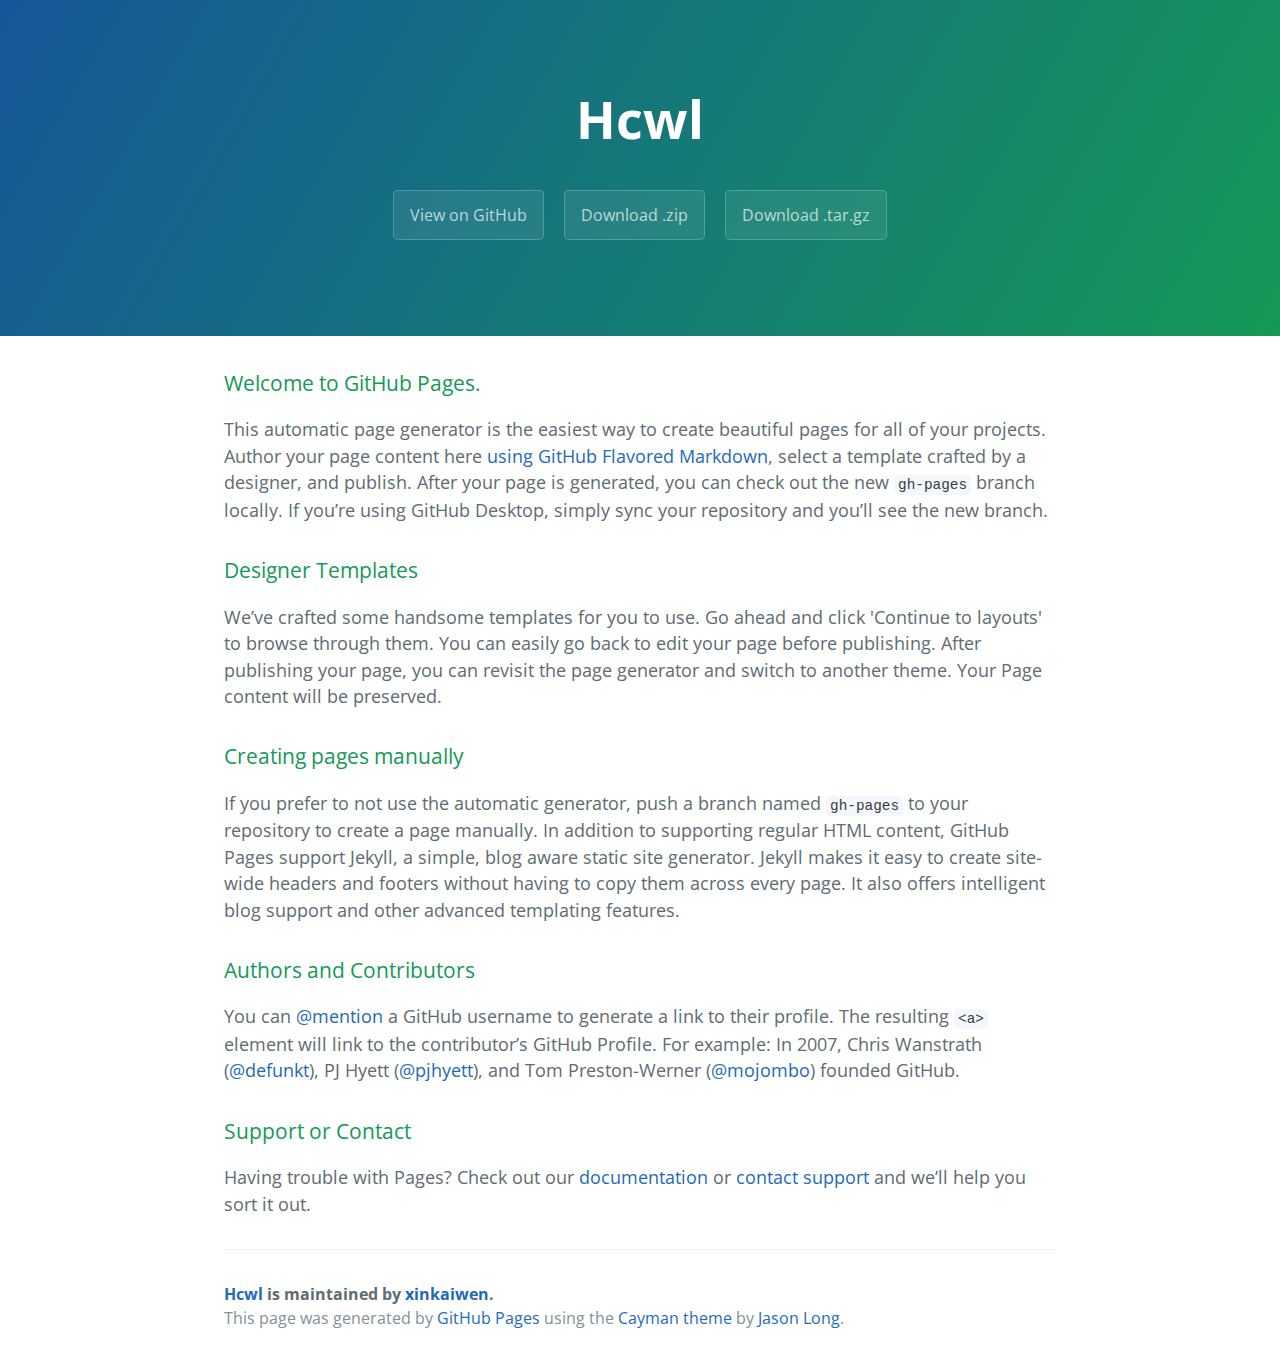
<file: index.html>
<!DOCTYPE html>
<html lang="en-us">
  <head>
    <meta charset="UTF-8">
    <title>Hcwl by xinkaiwen</title>
    <meta name="viewport" content="width=device-width, initial-scale=1">
    <link rel="stylesheet" type="text/css" href="stylesheets/normalize.css" media="screen">
    <link href='https://fonts.googleapis.com/css?family=Open+Sans:400,700' rel='stylesheet' type='text/css'>
    <link rel="stylesheet" type="text/css" href="stylesheets/stylesheet.css" media="screen">
    <link rel="stylesheet" type="text/css" href="stylesheets/github-light.css" media="screen">
  </head>
  <body>
    <section class="page-header">
      <h1 class="project-name">Hcwl</h1>
      <h2 class="project-tagline"></h2>
      <a href="https://github.com/xinkaiwen/hcwl" class="btn">View on GitHub</a>
      <a href="https://github.com/xinkaiwen/hcwl/zipball/master" class="btn">Download .zip</a>
      <a href="https://github.com/xinkaiwen/hcwl/tarball/master" class="btn">Download .tar.gz</a>
    </section>

    <section class="main-content">
      <h3>
<a id="welcome-to-github-pages" class="anchor" href="#welcome-to-github-pages" aria-hidden="true"><span aria-hidden="true" class="octicon octicon-link"></span></a>Welcome to GitHub Pages.</h3>

<p>This automatic page generator is the easiest way to create beautiful pages for all of your projects. Author your page content here <a href="https://guides.github.com/features/mastering-markdown/">using GitHub Flavored Markdown</a>, select a template crafted by a designer, and publish. After your page is generated, you can check out the new <code>gh-pages</code> branch locally. If you’re using GitHub Desktop, simply sync your repository and you’ll see the new branch.</p>

<h3>
<a id="designer-templates" class="anchor" href="#designer-templates" aria-hidden="true"><span aria-hidden="true" class="octicon octicon-link"></span></a>Designer Templates</h3>

<p>We’ve crafted some handsome templates for you to use. Go ahead and click 'Continue to layouts' to browse through them. You can easily go back to edit your page before publishing. After publishing your page, you can revisit the page generator and switch to another theme. Your Page content will be preserved.</p>

<h3>
<a id="creating-pages-manually" class="anchor" href="#creating-pages-manually" aria-hidden="true"><span aria-hidden="true" class="octicon octicon-link"></span></a>Creating pages manually</h3>

<p>If you prefer to not use the automatic generator, push a branch named <code>gh-pages</code> to your repository to create a page manually. In addition to supporting regular HTML content, GitHub Pages support Jekyll, a simple, blog aware static site generator. Jekyll makes it easy to create site-wide headers and footers without having to copy them across every page. It also offers intelligent blog support and other advanced templating features.</p>

<h3>
<a id="authors-and-contributors" class="anchor" href="#authors-and-contributors" aria-hidden="true"><span aria-hidden="true" class="octicon octicon-link"></span></a>Authors and Contributors</h3>

<p>You can <a href="https://help.github.com/articles/basic-writing-and-formatting-syntax/#mentioning-users-and-teams" class="user-mention">@mention</a> a GitHub username to generate a link to their profile. The resulting <code>&lt;a&gt;</code> element will link to the contributor’s GitHub Profile. For example: In 2007, Chris Wanstrath (<a href="https://github.com/defunkt" class="user-mention">@defunkt</a>), PJ Hyett (<a href="https://github.com/pjhyett" class="user-mention">@pjhyett</a>), and Tom Preston-Werner (<a href="https://github.com/mojombo" class="user-mention">@mojombo</a>) founded GitHub.</p>

<h3>
<a id="support-or-contact" class="anchor" href="#support-or-contact" aria-hidden="true"><span aria-hidden="true" class="octicon octicon-link"></span></a>Support or Contact</h3>

<p>Having trouble with Pages? Check out our <a href="https://help.github.com/pages">documentation</a> or <a href="https://github.com/contact">contact support</a> and we’ll help you sort it out.</p>

      <footer class="site-footer">
        <span class="site-footer-owner"><a href="https://github.com/xinkaiwen/hcwl">Hcwl</a> is maintained by <a href="https://github.com/xinkaiwen">xinkaiwen</a>.</span>

        <span class="site-footer-credits">This page was generated by <a href="https://pages.github.com">GitHub Pages</a> using the <a href="https://github.com/jasonlong/cayman-theme">Cayman theme</a> by <a href="https://twitter.com/jasonlong">Jason Long</a>.</span>
      </footer>

    </section>

  
  </body>
</html>
</file>
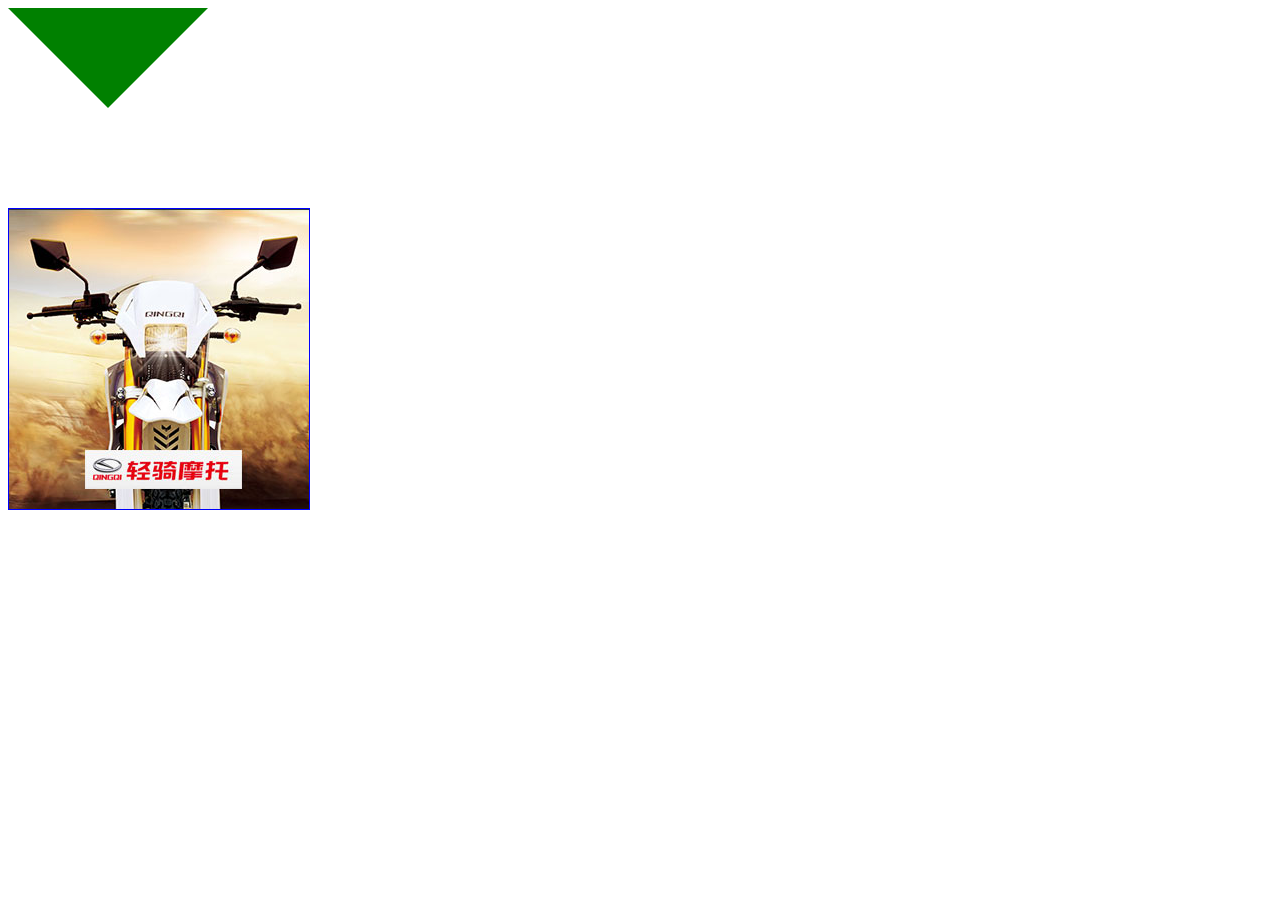
<file: sy/1.html>
<!DOCTYPE html>
<html lang="zh-CN">
<head>
	<meta charset="UTF-8">
	<title>Document</title>
	<script type="text/javascript" src="plug/jquery-1.10.2.min.js"></script>
	<link rel="stylesheet" type="text/css" href="grid12.css">

	<style type="text/css">
      #d1{
      	width: 0px; height:0px;
      
      	border-bottom: 100px solid white;border-top: 100px solid green;border-left: 100px solid white;border-right: 100px solid white
      }
      .d2{
      	width: 300px ;height: 300px;border: 1px solid blue;overflow: hidden;
     }
     img{
     	transition: all 1s ease; 
     }
     .d2:hover{
transform: scale(1.2,1.2);
     }
	</style>
</head>
<body>
      <!-- 三角形 -->
	<div id="d1"></div>
	<div class="d2"><img src="images/20150603173020401.jpg"></div>
	<script type="text/javascript">
		$(function(){
			// $('.d2').mouseover(function(){
			// 	$('.d2 img').animate({width:'110%',height:'110%','position':'relative','left':'-300px',top:'-5%'},3000)
			// })
		})
	</script>
</body>
</html>
</file>
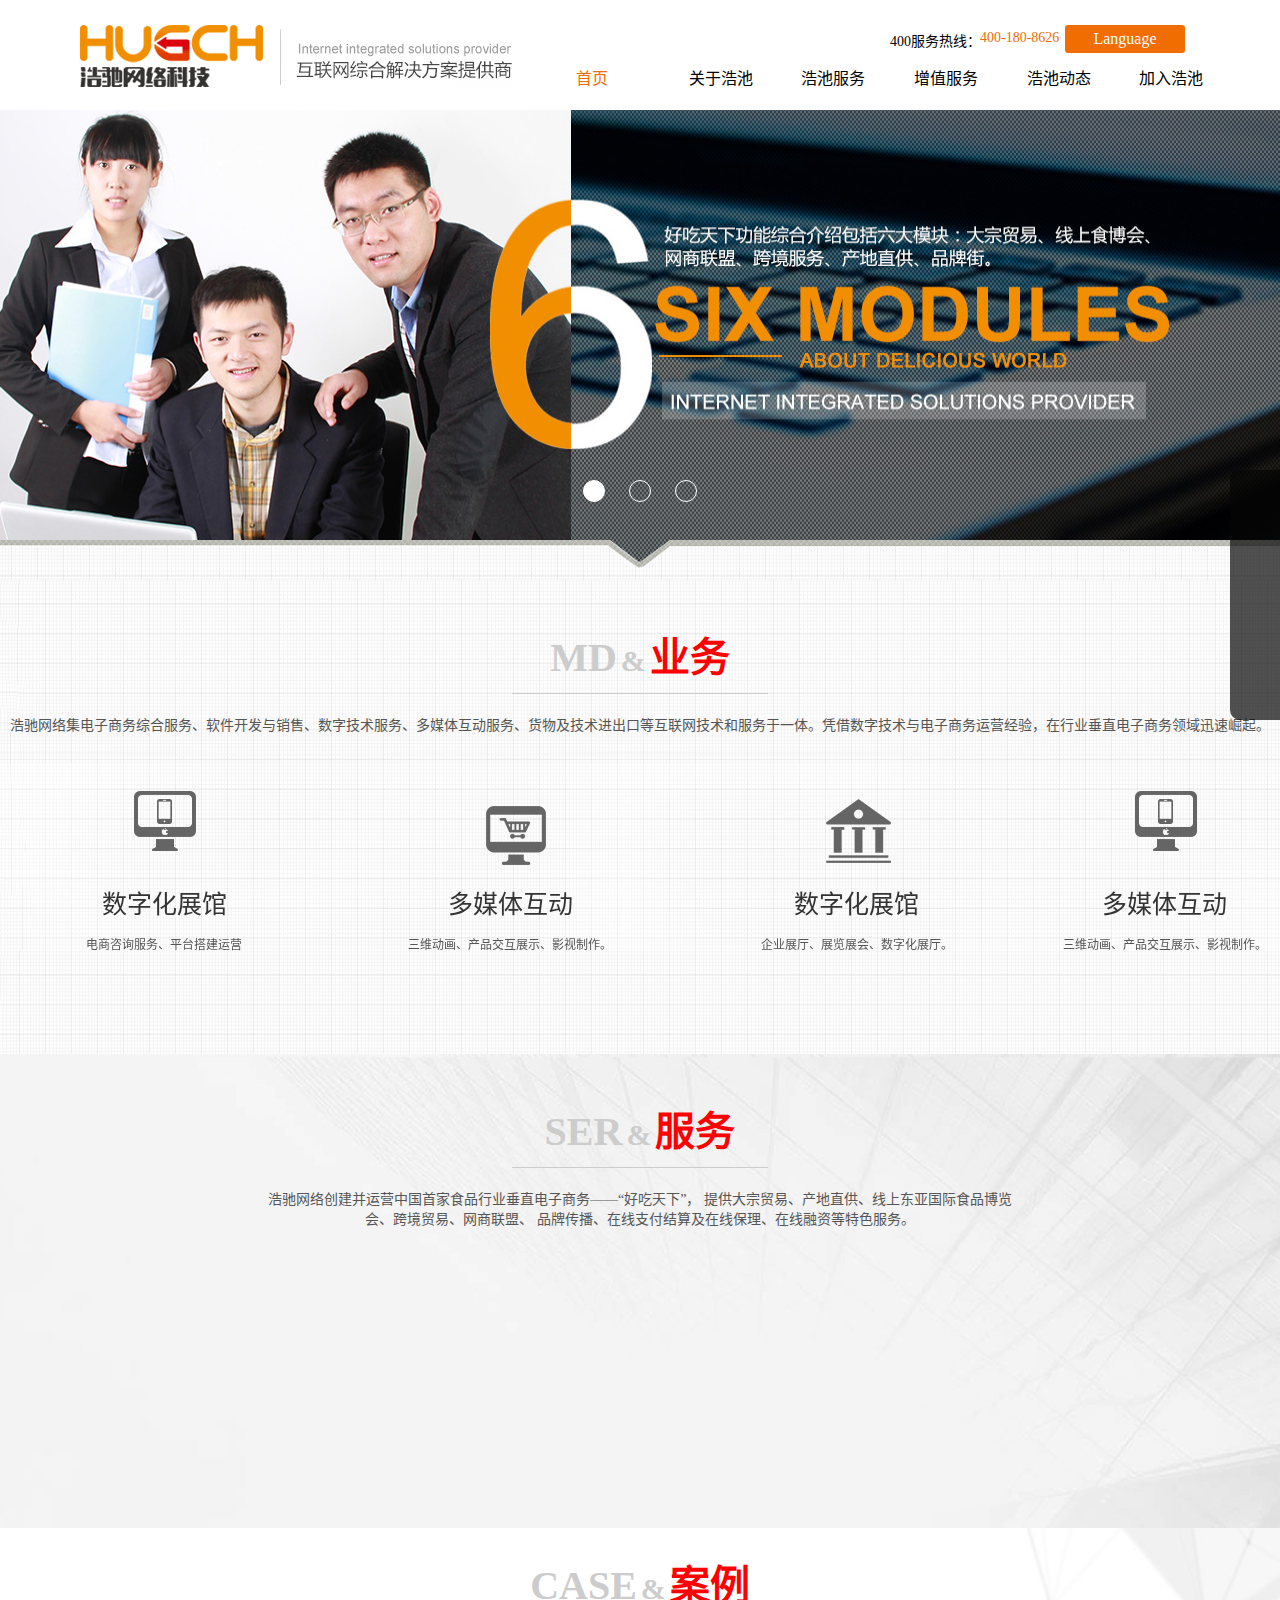
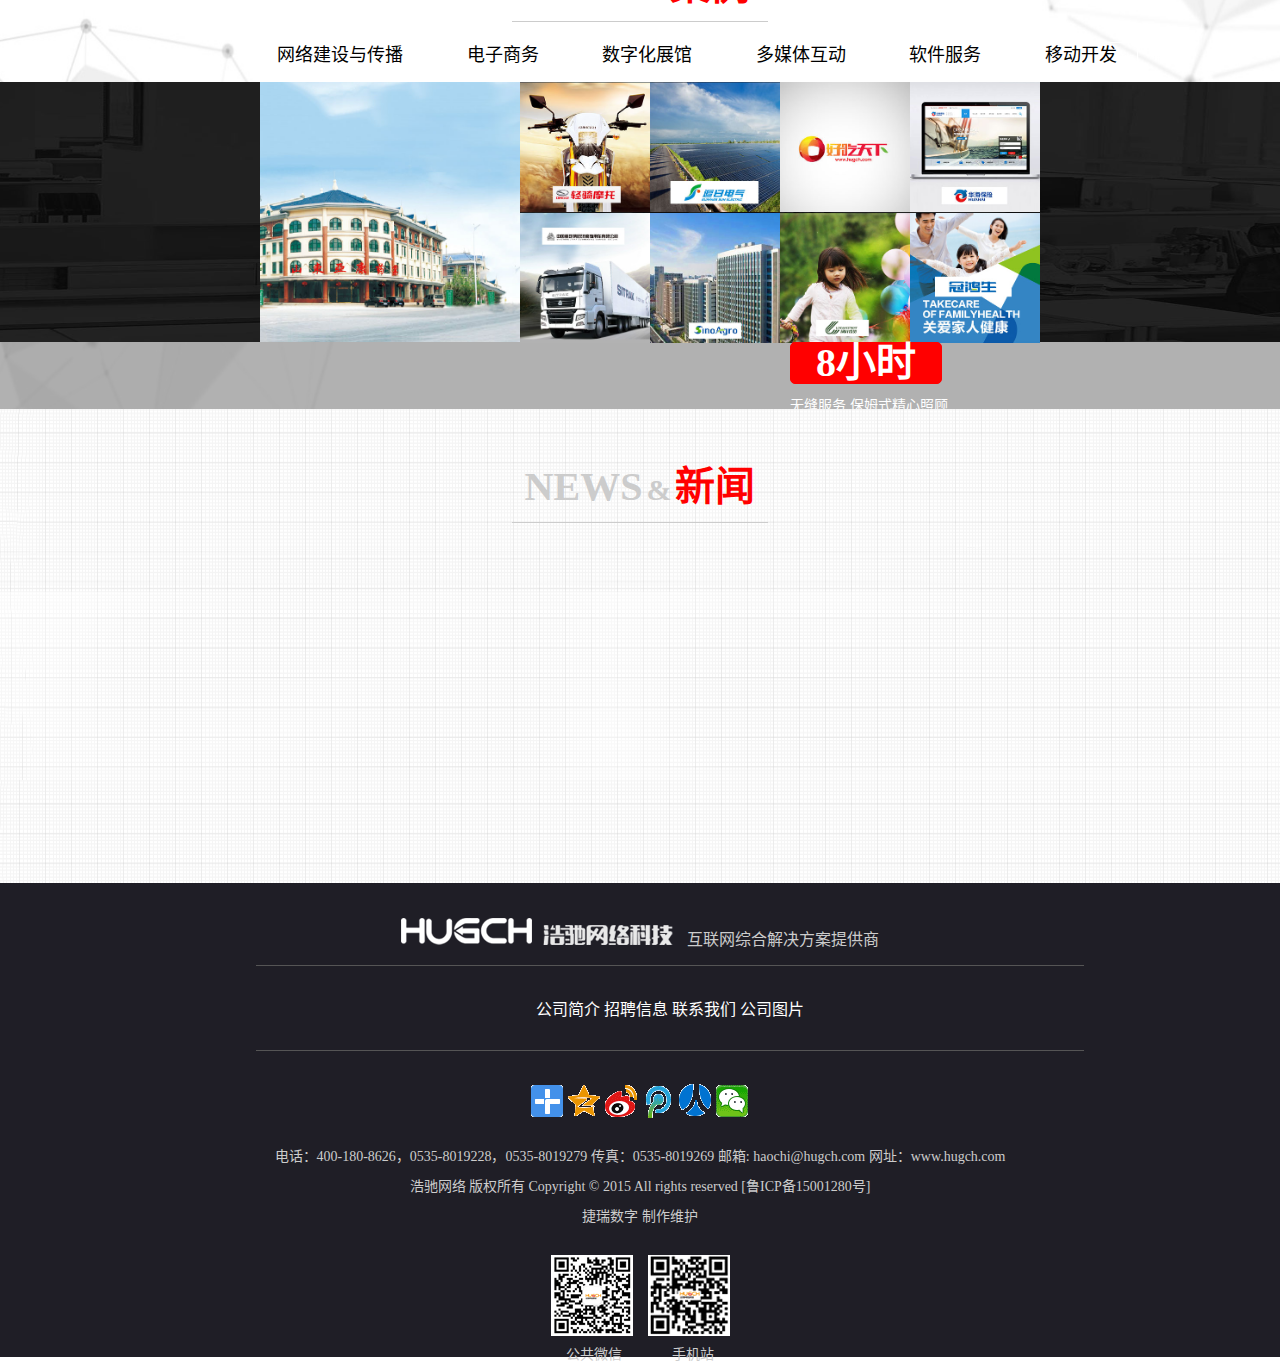
<file: sy/hcwl.html>
<!DOCTYPE html>
<html lang="zh-CN">
<head>
	<meta charset="UTF-8">
	<title>浩池网络</title>
	<script type="text/javascript" src="plug/jquery-1.10.2.min.js"></script>
	<meta name="viewport" content="width=device-width,initial-scale=1,maximum-scale=1,user-scalable=no">
	<link rel="stylesheet" type="text/css" href="hcwl.css">
	<script type="text/javascript" src="hcwl.js"></script>
	<script type="text/javascript" src="plug/scrollReveal.js"></script>
	<script type="text/javascript" src="plug/jquery.easings.min.js"></script>
	<link rel="stylesheet" type="text/css" href="grid12.css">
</head>
<body>
<!-- 头 -->
	<header>
		<div class="left">
			<img src="images/logo.png">
		</div>
		<div class="right">
		    <p>
		       <span class="s0">400服务热线：</span>
		       <span class="s1">400-180-8626</span>
		       <span class="s2">
		       	<ul class="u0">
		       		<li>Language<span class="sp"></span></li>
		       		<ul class="u0_1">
		       		    <li>Language</li>
		       		    <li>中文</li>
		       		    <li>English</li>
		       		</ul>
		       	</ul>
		       </span>
		    </p>
			<ul class="u1">
				<li class="l1">首页</li>
				<li>关于浩池</li>
				<li>浩池服务</li>
				<li>增值服务</li>
				<li>浩池动态</li>
				<li>加入浩池</li>
			</ul>
		</div>
		<div class="sjd">
			<div class="left">		
			    <ul class="sjd_u">
				    <li>首页</li>
				    <li>关于浩池</li>
				    <li>浩池服务</li>
				    <li>增值服务</li>
				    <li>浩池动态</li>
				    <li>加入浩池</li>
			    </ul>							
			</div>
			<div class="dh">
			    <span></span>
			    <span></span>
			    <span></span>
			</div>
		</div>
	</header>
	    <div class="top"></div>

<div class="neirong_show">
    <div class="neirong_show0">
<!-- 内容  -->
	<div class="neirong">
<!-- 内容0-->
	    <div class="neirong0">
	         <div class="imgs">
	         	<img src="images/20150605103620633.jpg">	         
	         	<img src="images/20150529160535715.jpg">	         
	         	<img src="images/20150603154538836.jpg">	         
	         </div>
	         <div class="tab">
	         	<span></span>
	         	<span></span>
	         	<span></span>
	         </div>
	         <div class="bottom"></div>	
	    </div>
<!-- 内容1 -->
        <div class="neirong1">
            <div class="center">
        	<div class="biaoti1">
        	    <span class="s">MD</span>
        	    <span class="s2">&</span>
        	    <span class="s3">业务</span>
        	</div>
        	<p>浩驰网络集电子商务综合服务、软件开发与销售、数字技术服务、多媒体互动服务、货物及技术进出口等互联网技术和服务于一体。凭借数字技术与电子商务运营经验，在行业垂直电子商务领域迅速崛起。</p></div>
        	<ul class="row u1">
        		<li class="l1 span-3 smal-6" data-scroll-reveal="enter bottom,move 100px,over 1s">
        		    <div class="u0">
        		    <div class="bjt"></div>
        			<p class="p1">数字化展馆</p>
        			<p class="p2">电商咨询服务、平台搭建运营</p>
        			</div>
        			<div class="u2">
        			    <div class="more">
        			    <span class="span0">查看更多</span>
                        <span class="span1"></span>
                        <span class="span2"></span>
        			    </div>
        			</div>
        		</li>
        		<li class="l2 span-3 smal-6" data-scroll-reveal="after 0.1s,enter bottom,move 100px,over 1s">
                    <div class="u0">
        		    <div class=" bjt"></div>
        			<p class="p1">多媒体互动</p>
        			<p class="p2">三维动画、产品交互展示、影视制作。</p></div>
                    <div class="u2">
        			    <div class="more">
        			    <span class="span0">查看更多</span>
                        <span class="span1"></span>
                        <span class="span2"></span>
        			    </div>
        			</div>       			
        		</li>
        		<li class="l3" span-3 smal-6 data-scroll-reveal="after 0.2s,enter bottom,move 100px,over 1s">
        		    <div class="u0">
        		    <div class="bjt"></div>
        			<p class="p1">数字化展馆</p>
        			<p class="p2">企业展厅、展览展会、数字化展厅。</p></div>
                    <div class="u2">
        			    <div class="more">
        			    <span class="span0">查看更多</span>
                        <span class="span1"></span>
                        <span class="span2"></span>
        			    </div>
        			</div>   
        		</li>
        		<li class="l4" span-3 smal-6 data-scroll-reveal="after 0.3s,enter bottom,move 100px,over 1s">
        		<div class="u0">
        		    <div class="bjt"></div>
        			<p class="p1">多媒体互动</p>
        			<p class="p2">三维动画、产品交互展示、影视制作。</p> </div>       		<div class="u2">
        			    <div class="more">
        			    <span class="span0">查看更多</span>
                        <span class="span1"></span>
                        <span class="span2"></span>
        			    </div>
        			</div> 	
        		</li>
        		<li class="l5" span-3 smal-6 data-scroll-reveal="after 0.4s,enter bottom,move 100px,over 1s">
        		<div class="u0">
        		    <div class="bjt"></div>
        			<p class="p1">网站建设与传播</p>
        			<p class="p2">网站建设、网络传播、企业网站相关的网站运营推广。</p></div>
                    <div class="u2">
        				
        			    <div class="more">
        			    <span class="span0">查看更多</span>
                        <span class="span1"></span>
                        <span class="span2"></span>
        			    </div>
        			</div> 	       			
        		</li>
        		<li class="l6" span-3 smal-6 data-scroll-reveal="after 0.5s,enter bottom,move 100px,over 1s">
        		<div class="u0">
        		    <div class="bjt"></div>
        			<p class="p1">电子商务</p>
        			<p class="p2">电商咨询服务、平台搭建运营</p> </div> 
                    <div class="u2">
        				
        			    <div class="more">
        			    <span class="span0">查看更多</span>
                        <span class="span1"></span>
                        <span class="span2"></span>
        			    </div>
        			</div>       			      			
        		</li>
        	</ul>
        </div>
<!-- 内容2 -->
	    <div class="neirong2">
	    	<div class="center">
	    		<div class="biaoti1">
	    			<span class="s">SER</span>
	    			<span class="s2">&</span>
	    			<span class="s3">服务</span>
	    		</div>
	    		<p>浩驰网络创建并运营中国首家食品行业垂直电子商务——“好吃天下”， 提供大宗贸易、产地直供、线上东亚国际食品博览会、跨境贸易、网商联盟、
               品牌传播、在线支付结算及在线保理、在线融资等特色服务。</p>
	    	</div>
	    	<div class="lunzhuan">
	    	<ul class="u1">
	    		<li class="span-3 smal-6 " data-scroll-reveal="enter right,move 1300px,over 1.4s">
	    		    <img src="images/20150603082659632.jpg">
	    		    <div class="yc">
	    		    	<p class="p1">大宗贸易</p>
	    		    	<p class="p2">主要为商企提供撮合服务、精准营销、决策分析、客户关系管理等服务。</p>
	    		    	<div class="gd">
	    		    		<span class="span1">查看更多</span>
	    		    		<span class="span2"></span>
	    		    		<span class="span3"></span>
	    		    	</div>
	    		    </div>
	    		    <div class="xia">
	    		    	<p class="p1">大宗贸易</p>
	    		    	<p class="p2">主要为商企提供撮合服务、精准营销、决策分析、客户关系管理等服务。</p>
	    		    </div>
	    		</li>
	    		<li class="span-3 smal-6" data-scroll-reveal="after 0.1s,enter right,move 1300px,over 1.4s">
	    			<img src="images/20150601084527535.jpg">
	    			<div class="yc">
	    		    	<p class="p1">跨境贸易</p>
	    		    	<p class="p2">主要是为进出口商企解决跨境贸易通关、结汇、退税等系统服务。</p>
	    		    	<div class="gd">
	    		    		<span class="span1">查看更多</span>
	    		    		<span class="span2"></span>
	    		    		<span class="span3"></span>
	    		    	</div>
	    		    </div>
	    		    <div class="xia">
	    		    	<p class="p1">跨境贸易</p>
	    		    	<p class="p2">主要是为进出口商企解决跨境贸易通关、结汇、退税等系统服务。</p>
	    		    </div>
	    		</li>
	    		<li class="span-3 smal-6" data-scroll-reveal="after 0.2s,enter right,move 1300px,over 1.4s">
	    			<img src="images/20150603082716469.jpg">
	    			<div class="yc">
	    		    	<p class="p1">线上食博会</p>
	    		    	<p class="p2">将打造成永不落幕的线上东亚食博会。</p>
	    		    	<div class="gd">
	    		    		<span class="span1">查看更多</span>
	    		    		<span class="span2"></span>
	    		    		<span class="span3"></span>
	    		    	</div>
	    		    </div>
	    		    <div class="xia">
	    		    	<p class="p1">线上食博会</p>
	    		    	<p class="p2">将打造成永不落幕的线上东亚食博会。</p>
	    		    </div>
	    		</li>
	    		<li class="span-3 smal-6" data-scroll-reveal="after 0.3s,enter right,move 1300px,over 1.4s">
	    			<img src="images/20150601084606388.jpg">
	    			<div class="yc">
	    		    	<p class="p1">产地直供</p>
	    		    	<p class="p2">最优质的烟台特产美食直接从生产基地到达自己的餐桌。</p>
	    		    	<div class="gd">
	    		    		<span class="span1">查看更多</span>
	    		    		<span class="span2"></span>
	    		    		<span class="span3"></span>
	    		    	</div>
	    		    </div>
	    		    <div class="xia">
	    		    	<p class="p1">产地直供</p>
	    		    	<p class="p2">最优质的烟台特产美食直接从生产基地到达自己的餐桌。
	    		    </div>
	    		</li>
	    		<li class="span-3 smal-6" data-scroll-reveal="after 0.4s,enter right,move 1300px,over 1.4s">
	    			<img src="images/20150603163454144.jpg">
	    			<div class="yc">
	    		    	<p class="p1">网商联盟</p>
	    		    	<p class="p2">专门为商家提供产品关联营销和互助推广服务。</p>
	    		    	<div class="gd">
	    		    		<span class="span1">查看更多</span>
	    		    		<span class="span2"></span>
	    		    		<span class="span3"></span>
	    		    	</div>
	    		    </div>
	    		    <div class="xia">
	    		        <p class="p1">网商联盟</p>
	    		    	<p class="p2">专门为商家提供产品关联营销和互助推广服务。</p>
	    		    </div>
	    		</li>
	    		<li class="span-3 smal-6" data-scroll-reveal="after 0.5s,enter right,move 1300px,over 1.4s">
	    			<img src="images/20150603082747776.jpg">
	    			<div class="yc">
	    		    	<p class="p1">品牌街</p>
	    		    	<p class="p2">为本地食品企业打造品牌服务，帮助企业提升品牌价值和企业整体软实力。</p>
	    		    	<div class="gd">
	    		    		<span class="span1">查看更多</span>
	    		    		<span class="span2"></span>
	    		    		<span class="span3"></span>
	    		    	</div>
	    		    </div>
	    		    <div class="xia">
	    		    	<p class="p1">品牌街</p>
	    		    	<p class="p2">为本地食品企业打造品牌服务，帮助企业提升品牌价值和企业整体软实力。</p>
	    		    </div>
	    		</li>
	    	</ul></div>
	    </div>
<!-- 内容3 -->
	    <div class="neirong3">
	    	<div class="center">
	    		<div class="biaoti1">
	    			<span class="s">CASE</span>
	    			<span class="s2">&</span>
	    			<span class="s3">案例</span>
	    		</div>
	    	</div>
	    	<div class="tab">
	    		<ul>
	    			<li>网络建设与传播</li>
	    			<li>电子商务</li>
	    			<li>数字化展馆</li>
	    			<li>多媒体互动</li>
	    			<li>软件服务</li>
	    			<li>移动开发</li>
	    		</ul>
	    	</div>
	    	<div class="images clear">
	    		<div class="zuo">
	    			<img src="images/201506021610103.jpg">
	    			<div class="flout">
	    				<p>中国兽医药</p>
	    				<p>139i0m30940-154</p>
	    			</div>
	    		   <div class="show">
	    				<p>中国兽医药</p>
	    				<p>139i0m30940-154</p>
	    			</div>
	    		</div>
	    		<div class="you">
	    			<div class="shang">
                         <ul>
                         	<li><img src="images/20150603173020401.jpg">
                         	<div class="flout">轻骑摩托</div>
                         	<div class="show">轻骑摩托</div></li>
                         	<li><img src="images/20150603172631323.jpg">
                         	<div class="flout">上海追日</div>
                         	<div class="show">上海追日</div></li>
                         	<li><img src="images/20150601102804616.jpg">
                         	<div class="flout">好吃天下</div>
                            <div class="show">好吃天下</div>

                         	</li>
                         	<li><img src="images/20150603171041121.jpg">
                         	<div class="flout">华海保险</div>
                         	<div class="show">华海保险</div></li>
                         </ul>
	    			</div>
	    			<div class="xia">
	    				  <ul>
                         	<li><img src="images/20150603170408144.jpg">
                         	<div class="flout">中国重汽</div>
                         	<div class="show">中国重汽</div></li>
                         	<li><img src="images/20150603170736716.jpg">
                         	<div class="flout">上海海嘉</div>
                         	<div class="show">上海海嘉</div></li>
                         	<li><img src="images/20150603164420940.jpg">
                         	<div class="flout">绿业投资</div>
                         	<div class="show">绿业投资</div></li>
                         	<li><img src="images/20150603165937215.jpg">
                         	<div class="flout">管洪生</div>
                         	<div class="show">管洪生</div></li>
                         </ul>
	    			</div>
	    		</div>
	    	</div>
	    	<div class=" jsq dibu clear">
	    		<ul class="jsq0">
	    			<li>
	    				<div class="js"><span>小时</span></div>
	    				<div>无缝服务 保姆式精心照顾</div>
	    			</li>
	    			<li>
	    				<div class="js"><span></span>家</div>
	    				<div>知名企业实施案例</div>
	    			</li>
	    			<li>
	    				<div class="js"><span></span>人</div>
	    				<div>专业设计开发团队</div>
	    			</li>
	    			<li>
	    				<div class="js"><span></span>家</div>
	    				<div>合作上市企业</div>
	    			</li>
	    		</ul>
	    	</div>
	    </div>
<!-- 内容4 -->
	    <div class="neirong4">
	    	<div class="center">
	    		<div class="biaoti1">
	    			<span class="s">NEWS</span>
	    			<span class="s2">&</span>
	    			<span class="s3">新闻</span>
	    		</div>
	    	</div>
	    	<div class="liebiao">
	    		<ul>
	    			<li data-scroll-reveal="enter right,move 1300px,over 1.4s">
	    				<div class="zuo">
	    					<div class="big">16</div>
	    					<div class="small">2015-06</div>
	    				</div>
	    				<div class="you">
	    					<div class="da">
	    					<p>2015年烟台食品安全宣传周活动正式启动 打造食安烟台品牌
                            </p>
                            </div>
	    					<div class="xiao"><p>
	    						 6月16日9点30分，由烟台市食品安全委员会办公室、烟台市食品药品监管局主办的2015年烟台食品安全宣传周活动在烟台市文化中心广场正式启动。
	    					</p></div>
	    				</div>
	    			</li>
	    			<li data-scroll-reveal="enter right,move 1300px,over 1.4s">
	    				<div class="zuo">
	    					<div class="big">16</div>
	    					<div class="small">2015-06</div>
	    				</div>
	    				<div class="you">
	    					<div class="da"><p>
	    						浩驰网络顺利承办山东省第24届产学研展洽会展台布展施工项目
	    					</p></div>
	    					<div class="xiao"><p>
	    						近日，山东省第24届产学研展洽会（以下简称“展洽会”）在烟台国际博览中心成功举办。山东浩驰网络科技有限公司（以下简称“浩驰网络”）成功竞标并圆满完成了此次展洽会展台布展施工项目。这是浩驰网络自成立以来首个超百万级大单，其整个实施过程也将在浩驰网络历史上留下浓墨重彩的一笔。
	    					</p></div>
	    				</div>
	    			</li>
	    			<li data-scroll-reveal="after 0.1s,enter right,move 1300px,over 1.4s">
	    				<div class="zuo">
	    					<div class="big">16</div>
	    					<div class="small">2015-06</div>
	    				</div>
	    				<div class="you">
	    					<div class="da"><p>
	    						“好吃天下”第一笔市民卡在线交易订单出炉
	    					</p></div>
	    					<div class="xiao"><p>
	    						 6月6日上午，“好吃天下”平台第一笔市民卡在线交易订单诞生：烟台莱山区的蔚林先生使用市民卡购买了一箱5斤装的特级烟台大樱桃并寄往上海。看似普通的一次网购，对“好吃天下”、烟台市民来说都是一种全新的尝试。通过“好吃天下”电商平台与市民卡的合作，烟台市民多了一种便捷的生活和消费手段。
	    					</p></div>
	    				</div>
	    			</li>
	    			<li data-scroll-reveal="after 0.1s,enter right,move 1300px,over 1.4s">
	    				<div class="zuo">
	    					<div class="big">16</div>
	    					<div class="small">2015-06</div>
	    				</div>
	    				<div class="you">
	    					<div class="da"><p>
	    						“好吃天下”第一笔订单诞生
	    					</p></div>
	    					<div class="xiao"><p>
	    						“好吃天下”于6月5日上午10点10分在烟台国际博览中心举行了隆重的上线仪式。而仅在上线后一小时的11时21分，“好吃天下”平台诞生了第一笔订单：来自山东青岛的王先生在“好吃天下”下单购买了一箱3斤装的烟台大樱桃。虽然是一笔金额不大的订单，但对“好吃天下”却有十分重要的意义，它一定程度上表明，作为电商界“新人”的“好吃天下”已然得到了部分市场的认可。
	    					</p></div>
	    				</div>
	    			</li>
	    			<li data-scroll-reveal="after 0.2s,enter right,move 1300px,over 1.4s">
	    				<div class="zuo">
	    					<div class="big">16</div>
	    					<div class="small">2015-06</div>
	    				</div>
	    				<div class="you">
	    					<div class="da"><p>
	    						全国首家食品行业电商综合服务平台“好吃天下”正式上线
	    					</p></div>
	    					<div class="xiao"><p>
	    						山东省第24届产学研展洽会以及第十届东亚国际食品交易博览会于6月5日上午在烟台市国际博览中心开幕。与此同时，中国首家食品行业垂直电子商务综合服务平台——“好吃天下”也正式落户港城上线运营。
	    					</p></div>
	    				</div>
	    			</li>
	    			<li data-scroll-reveal="after 0.2s,enter right,move 1300px,over 1.4s">
	    				<div class="zuo">
	    					<div class="big">16</div>
	    					<div class="small">2015-06</div>
	    				</div>
	    				<div class="you">
	    					<div class="da"><p>
	    						烟台食品产业电商之路系列报道(一)
	    					</p></div>
	    					<div class="xiao"><p>
	    						为推动烟台市食品产业电子商务发展，助力转型升级，日前，烟台市食品工业协会联合市电子商务协会、食品企业代表及有关机构在烟台市电子商务创新港举办了“烟台市首届食业电商发展论坛”。论坛首次发布了《烟台市食品产业电子商务发展报告》，并就产业电商解决方案进行了交流。据了解，承载这一行业电商解决方案的“好吃天下”（www.hugch.com）产业垂直电商综合服务平台将于6月5日上线，以“基地+平台+金融”的全新模式，为食品全产业链逐步提供大宗贸易、网上食博会、产地直供、跨境电商、网商联盟、品牌推广等特色服务及产业电子商务技术全项服务，促进区域电商抱团发展，加速推进烟台食品产业融入全国乃至世界产业电商生态圈。
	    					</p></div>
	    				</div>
	    			</li>
	    		</ul>
	    	</div>
	    </div>
	</div>
<!-- 尾 -->
	<footer>
		<div class="d0">
		    <img src="images/foot_logo.png">
		    <span>互联网综合解决方案提供商</span>
		</div>
		<div class="d1">
			<span>公司简介</span>
			<span>招聘信息</span>
			<span>联系我们</span>
			<span>公司图片</span>
		</div>
		<div class="d2">
			<span class="span1"><span class="span11"></span></span>
			<span class="span2"><span class="span22"></span></span>
			<span class="span3"><span class="span33"></span></span>
			<span class="span4"><span class="span44"></span></span>
			<span class="span5"><span class="span55"></span></span>
			<span class="span6"><span class="span66"></span></span>
		</div>
		<p class="p1"> 
		    电话：400-180-8626，0535-8019228，0535-8019279 传真：0535-8019269 邮箱:
			<a href="">haochi@hugch.com</a> 网址：<a href="">www.hugch.com</a> 
        </p>
        <p class="p2">
        	<a href="">浩驰网络 版权所有</a> Copyright © 2015 All rights reserved 
        	<a href="">[鲁ICP备15001280号]</a>
        </p>
        <p class="p3">
        	<a href="">捷瑞数字</a> 制作维护
        </p>
        <p class="p4"><span class="span1"></span><span class="span2"></span></p>
        <p class="p5"><span>公共微信</span><span>手机站</span></p>
	</footer>
	</div>
	</div>
<!-- 侧边 -->
	<div class="cebian_dh">
		<div class="before"></div>
		<div class="qq">
			<div class="yc1">
				<p>互联网综合服务，</p>
                <p>在线沟通，请点我</p>
                <span>在线沟通<div></div></span>

			</div>
		</div>
		<div class="dianhua">
			<div class="yc2">
				<p>400服务热线：</p>
                <p>400-180-8626 </p>
                <p>招聘热线：</p>
                <p>0535-6727752</p>
			</div>
		</div>
		<div class="shouji">
			<div class="yc3">
				<img src="images/20150804083957768.png">
			</div>
		</div>
		<div class="after"></div>

	</div>


</body>
</html>
</file>
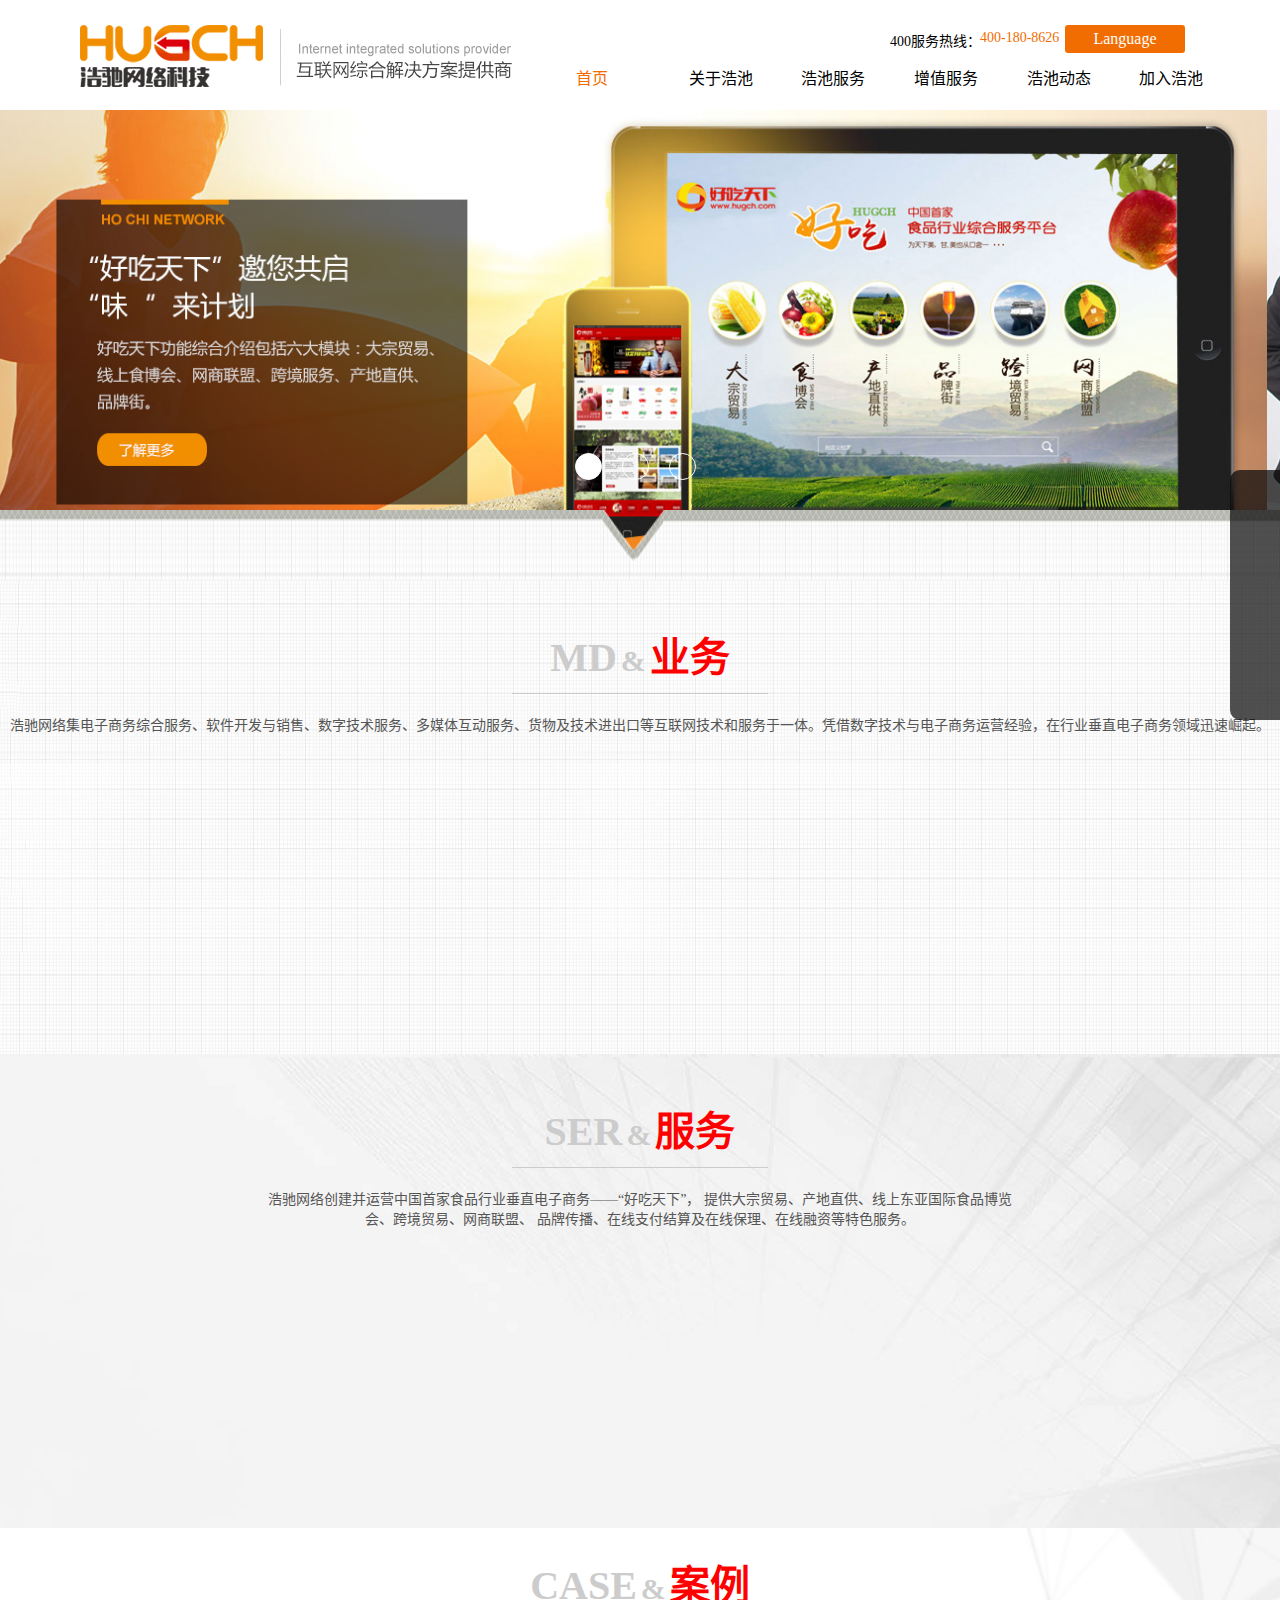
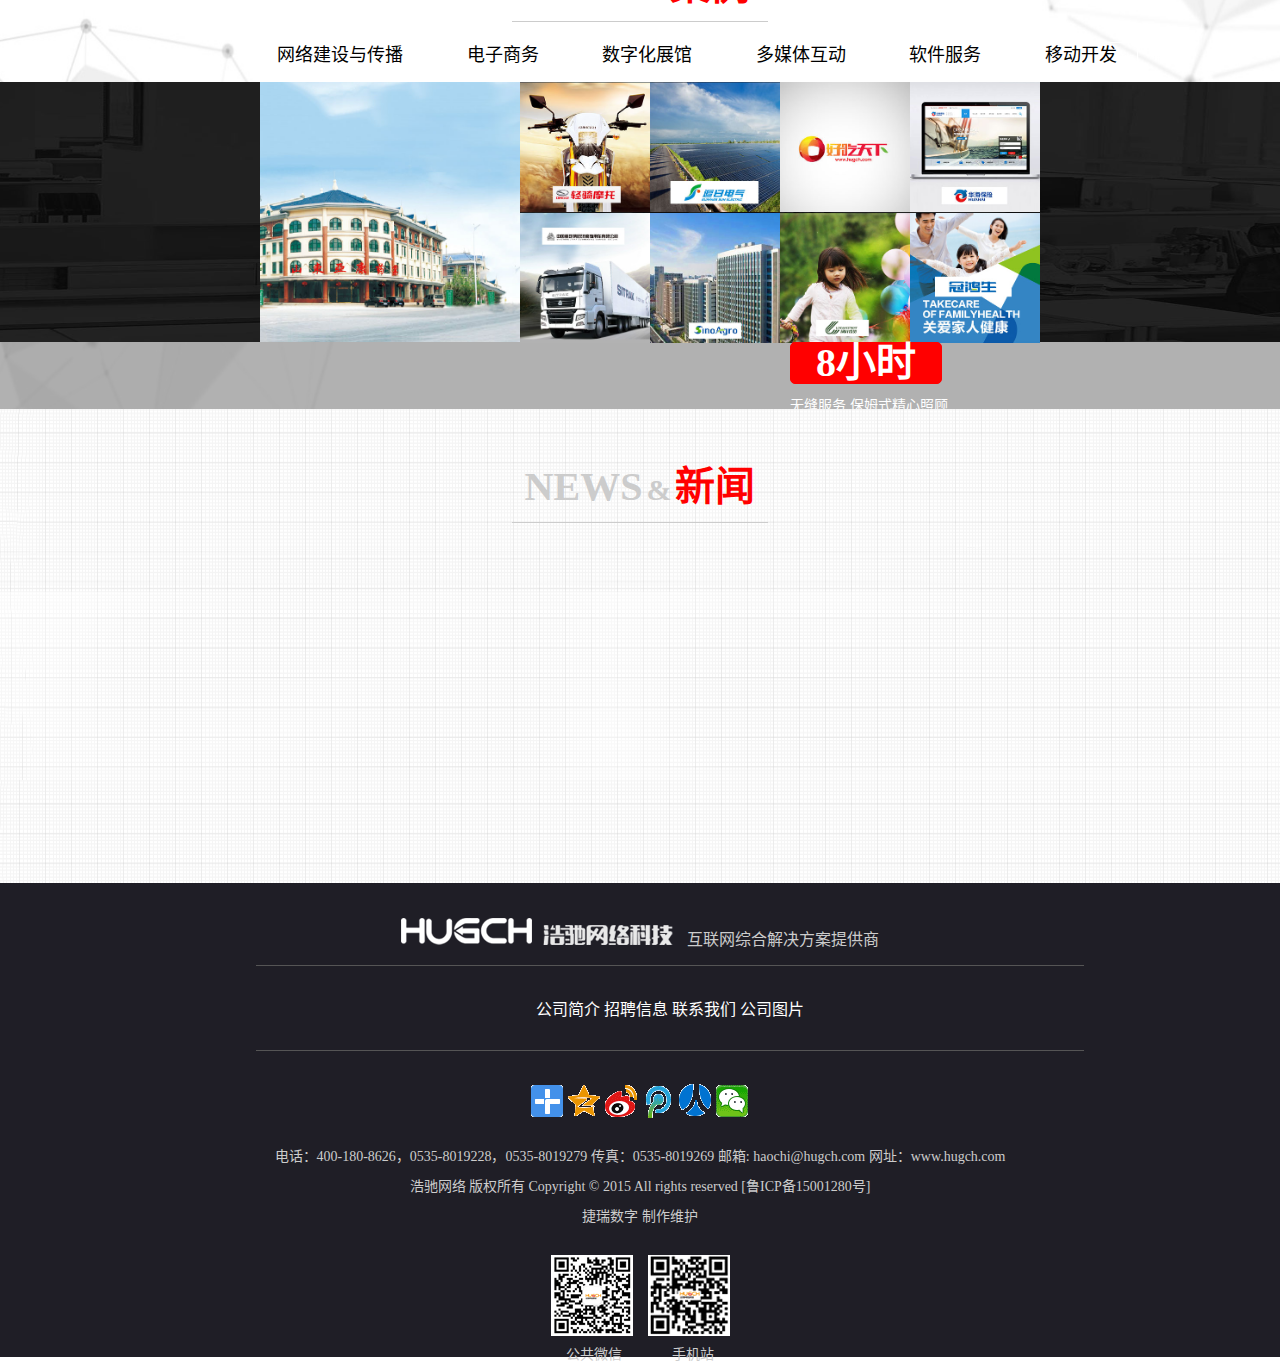
<file: sy/浩池.html>
<!DOCTYPE html>
<html lang="zh-CN">
<head>
	<meta charset="UTF-8">
	<title>浩池网络</title>
	<script type="text/javascript" src="plug/jquery-1.10.2.min.js"></script>
	<meta name="viewport" content="width=device-width,initial-scale=1,maximum-scale=1,user-scalable=no">
	<script type="text/javascript" src="浩池.js"></script>
	<script type="text/javascript" src="plug/scrollReveal.js"></script>
	<script type="text/javascript" src="plug/jquery.easings.min.js"></script>
	<link rel="stylesheet" type="text/css" href="grid12.css">
	<link rel="stylesheet" type="text/css" href="浩池.css">
</head>
<body>
<!-- 头 -->
	<header>
		<div class="left">
			<img src="images/logo.png">
		</div>
		<div class="right">
		    <p>
		       <span class="s0">400服务热线：</span>
		       <span class="s1">400-180-8626</span>
		       <span class="s2">
		       	<ul class="u0">
		       		<li>Language<span class="sp"></span></li>
		       		<ul class="u0_1">
		       		    <li>Language</li>
		       		    <li>中文</li>
		       		    <li>English</li>
		       		</ul>
		       	</ul>
		       </span>
		    </p>
			<ul class="u1">
				<li class="l1">首页</li>
				<li>关于浩池</li>
				<li>浩池服务</li>
				<li>增值服务</li>
				<li>浩池动态</li>
				<li>加入浩池</li>
			</ul>
		</div>
		<div class="sjd">
			<div class="left">		
			    <ul class="sjd_u">
				    <li>首页</li>
				    <li>关于浩池</li>
				    <li>浩池服务</li>
				    <li>增值服务</li>
				    <li>浩池动态</li>
				    <li>加入浩池</li>
			    </ul>							
			</div>
			<div class="dh">
			    <span></span>
			    <span></span>
			    <span></span>
			</div>
		</div>
	</header>
	    <div class="top"></div>

<div class="neirong_show">
    <div class="neirong_show0">
<!-- 内容  -->
	<div class="neirong">
<!-- 内容0-->
	    <div class="neirong0">
	         <div class="playbox">
				<div class="smalltitle">
					<ul class="clearfix">
						<li class="thistitle"></li>
				        <li></li>
				        <li></li>
					</ul>
				</div>
				<ul class="oUlplay clearfix">
					<li>
						<img src="images/20150529160535715.jpg">
					</li>
					<li>
						<img src="images/20150605103620633.jpg">
					</li>
					<li>
						<img src="images/20150603154538836.jpg">
					</li>
				</ul>
				<div class="banner">
					<img src="images/banner-b.png">
				</div>
			</div>
	    </div>
<!-- 内容1 -->
        <div class="neirong1">
            <div class="center">
        	<div class="biaoti1">
        	    <span class="s">MD</span>
        	    <span class="s2">&</span>
        	    <span class="s3">业务</span>
        	</div>
        	<p>浩驰网络集电子商务综合服务、软件开发与销售、数字技术服务、多媒体互动服务、货物及技术进出口等互联网技术和服务于一体。凭借数字技术与电子商务运营经验，在行业垂直电子商务领域迅速崛起。</p></div>
        	<ul class="row u1">
        		<li class="l1 span-3 smal-6" data-scroll-reveal="enter bottom,move 100px,over 1s">
        		    <div class="u0">
        		    <div class="bjt"></div>
        			<p class="p1">数字化展馆</p>
        			<p class="p2">电商咨询服务、平台搭建运营</p>
        			</div>
        			<div class="u2">
        			    <div class="more">
        			    <span class="span0">查看更多</span>
                        <span class="span1"></span>
                        <span class="span2"></span>
        			    </div>
        			</div>
        		</li>
        		<li class="l2 span-3 smal-6" data-scroll-reveal="after 0.1s,enter bottom,move 100px,over 1s">
                    <div class="u0">
        		    <div class=" bjt"></div>
        			<p class="p1">多媒体互动</p>
        			<p class="p2">三维动画、产品交互展示、影视制作。</p></div>
                    <div class="u2">
        			    <div class="more">
        			    <span class="span0">查看更多</span>
                        <span class="span1"></span>
                        <span class="span2"></span>
        			    </div>
        			</div>       			
        		</li>
        		<li class="l3" span-3 smal-6 data-scroll-reveal="after 0.2s,enter bottom,move 100px,over 1s">
        		    <div class="u0">
        		    <div class="bjt"></div>
        			<p class="p1">数字化展馆</p>
        			<p class="p2">企业展厅、展览展会、数字化展厅。</p></div>
                    <div class="u2">
        			    <div class="more">
        			    <span class="span0">查看更多</span>
                        <span class="span1"></span>
                        <span class="span2"></span>
        			    </div>
        			</div>   
        		</li>
        		<li class="l4" span-3 smal-6 data-scroll-reveal="after 0.3s,enter bottom,move 100px,over 1s">
        		<div class="u0">
        		    <div class="bjt"></div>
        			<p class="p1">多媒体互动</p>
        			<p class="p2">三维动画、产品交互展示、影视制作。</p> </div>       		<div class="u2">
        			    <div class="more">
        			    <span class="span0">查看更多</span>
                        <span class="span1"></span>
                        <span class="span2"></span>
        			    </div>
        			</div> 	
        		</li>
        		<li class="l5" span-3 smal-6 data-scroll-reveal="after 0.4s,enter bottom,move 100px,over 1s">
        		<div class="u0">
        		    <div class="bjt"></div>
        			<p class="p1">网站建设与传播</p>
        			<p class="p2">网站建设、网络传播、企业网站相关的网站运营推广。</p></div>
                    <div class="u2">
        				
        			    <div class="more">
        			    <span class="span0">查看更多</span>
                        <span class="span1"></span>
                        <span class="span2"></span>
        			    </div>
        			</div> 	       			
        		</li>
        		<li class="l6" span-3 smal-6 data-scroll-reveal="after 0.5s,enter bottom,move 100px,over 1s">
        		<div class="u0">
        		    <div class="bjt"></div>
        			<p class="p1">电子商务</p>
        			<p class="p2">电商咨询服务、平台搭建运营</p> </div> 
                    <div class="u2">
        				
        			    <div class="more">
        			    <span class="span0">查看更多</span>
                        <span class="span1"></span>
                        <span class="span2"></span>
        			    </div>
        			</div>       			      			
        		</li>
        	</ul>
        </div>
<!-- 内容2 -->
	    <div class="neirong2">
	    	<div class="center">
	    		<div class="biaoti1">
	    			<span class="s">SER</span>
	    			<span class="s2">&</span>
	    			<span class="s3">服务</span>
	    		</div>
	    		<p>浩驰网络创建并运营中国首家食品行业垂直电子商务——“好吃天下”， 提供大宗贸易、产地直供、线上东亚国际食品博览会、跨境贸易、网商联盟、
               品牌传播、在线支付结算及在线保理、在线融资等特色服务。</p>
	    	</div>
	    	<div class="lunzhuan">
	    	<ul class="u1">
	    		<li class="span-3 smal-6 " data-scroll-reveal="enter right,move 1300px,over 1.4s">
	    		    <img src="images/20150603082659632.jpg">
	    		    <div class="yc">
	    		    	<p class="p1">大宗贸易</p>
	    		    	<p class="p2">主要为商企提供撮合服务、精准营销、决策分析、客户关系管理等服务。</p>
	    		    	<div class="gd">
	    		    		<span class="span1">查看更多</span>
	    		    		<span class="span2"></span>
	    		    		<span class="span3"></span>
	    		    	</div>
	    		    </div>
	    		    <div class="xia">
	    		    	<p class="p1">大宗贸易</p>
	    		    	<p class="p2">主要为商企提供撮合服务、精准营销、决策分析、客户关系管理等服务。</p>
	    		    </div>
	    		</li>
	    		<li class="span-3 smal-6" data-scroll-reveal="after 0.1s,enter right,move 1300px,over 1.4s">
	    			<img src="images/20150601084527535.jpg">
	    			<div class="yc">
	    		    	<p class="p1">跨境贸易</p>
	    		    	<p class="p2">主要是为进出口商企解决跨境贸易通关、结汇、退税等系统服务。</p>
	    		    	<div class="gd">
	    		    		<span class="span1">查看更多</span>
	    		    		<span class="span2"></span>
	    		    		<span class="span3"></span>
	    		    	</div>
	    		    </div>
	    		    <div class="xia">
	    		    	<p class="p1">跨境贸易</p>
	    		    	<p class="p2">主要是为进出口商企解决跨境贸易通关、结汇、退税等系统服务。</p>
	    		    </div>
	    		</li>
	    		<li class="span-3 smal-6" data-scroll-reveal="after 0.2s,enter right,move 1300px,over 1.4s">
	    			<img src="images/20150603082716469.jpg">
	    			<div class="yc">
	    		    	<p class="p1">线上食博会</p>
	    		    	<p class="p2">将打造成永不落幕的线上东亚食博会。</p>
	    		    	<div class="gd">
	    		    		<span class="span1">查看更多</span>
	    		    		<span class="span2"></span>
	    		    		<span class="span3"></span>
	    		    	</div>
	    		    </div>
	    		    <div class="xia">
	    		    	<p class="p1">线上食博会</p>
	    		    	<p class="p2">将打造成永不落幕的线上东亚食博会。</p>
	    		    </div>
	    		</li>
	    		<li class="span-3 smal-6" data-scroll-reveal="after 0.3s,enter right,move 1300px,over 1.4s">
	    			<img src="images/20150601084606388.jpg">
	    			<div class="yc">
	    		    	<p class="p1">产地直供</p>
	    		    	<p class="p2">最优质的烟台特产美食直接从生产基地到达自己的餐桌。</p>
	    		    	<div class="gd">
	    		    		<span class="span1">查看更多</span>
	    		    		<span class="span2"></span>
	    		    		<span class="span3"></span>
	    		    	</div>
	    		    </div>
	    		    <div class="xia">
	    		    	<p class="p1">产地直供</p>
	    		    	<p class="p2">最优质的烟台特产美食直接从生产基地到达自己的餐桌。
	    		    </div>
	    		</li>
	    		<li class="span-3 smal-6" data-scroll-reveal="after 0.4s,enter right,move 1300px,over 1.4s">
	    			<img src="images/20150603163454144.jpg">
	    			<div class="yc">
	    		    	<p class="p1">网商联盟</p>
	    		    	<p class="p2">专门为商家提供产品关联营销和互助推广服务。</p>
	    		    	<div class="gd">
	    		    		<span class="span1">查看更多</span>
	    		    		<span class="span2"></span>
	    		    		<span class="span3"></span>
	    		    	</div>
	    		    </div>
	    		    <div class="xia">
	    		        <p class="p1">网商联盟</p>
	    		    	<p class="p2">专门为商家提供产品关联营销和互助推广服务。</p>
	    		    </div>
	    		</li>
	    		<li class="span-3 smal-6" data-scroll-reveal="after 0.5s,enter right,move 1300px,over 1.4s">
	    			<img src="images/20150603082747776.jpg">
	    			<div class="yc">
	    		    	<p class="p1">品牌街</p>
	    		    	<p class="p2">为本地食品企业打造品牌服务，帮助企业提升品牌价值和企业整体软实力。</p>
	    		    	<div class="gd">
	    		    		<span class="span1">查看更多</span>
	    		    		<span class="span2"></span>
	    		    		<span class="span3"></span>
	    		    	</div>
	    		    </div>
	    		    <div class="xia">
	    		    	<p class="p1">品牌街</p>
	    		    	<p class="p2">为本地食品企业打造品牌服务，帮助企业提升品牌价值和企业整体软实力。</p>
	    		    </div>
	    		</li>
	    	</ul></div>
	    </div>
<!-- 内容3 -->
	    <div class="neirong3">
	    	<div class="center">
	    		<div class="biaoti1">
	    			<span class="s">CASE</span>
	    			<span class="s2">&</span>
	    			<span class="s3">案例</span>
	    		</div>
	    	</div>
	    	<div class="tab">
	    		<ul>
	    			<li>网络建设与传播</li>
	    			<li>电子商务</li>
	    			<li>数字化展馆</li>
	    			<li>多媒体互动</li>
	    			<li>软件服务</li>
	    			<li>移动开发</li>
	    		</ul>
	    	</div>
	    	<div class="images clear">
	    		<div class="zuo">
	    			<img src="images/201506021610103.jpg">
	    			<div class="flout">
	    				<p>中国兽医药</p>
	    				<p>139i0m30940-154</p>
	    			</div>
	    		   <div class="show">
	    				<p>中国兽医药</p>
	    				<p>139i0m30940-154</p>
	    			</div>
	    		</div>
	    		<div class="you">
	    			<div class="shang">
                         <ul>
                         	<li><img src="images/20150603173020401.jpg">
                         	<div class="flout">轻骑摩托</div>
                         	<div class="show">轻骑摩托</div></li>
                         	<li><img src="images/20150603172631323.jpg">
                         	<div class="flout">上海追日</div>
                         	<div class="show">上海追日</div></li>
                         	<li><img src="images/20150601102804616.jpg">
                         	<div class="flout">好吃天下</div>
                           <div class="show">好吃天下</div>

                         	</li>
                         	<li><img src="images/20150603171041121.jpg">
                         	<div class="flout">华海保险</div>
                         	<div class="show">华海保险</div></li>
                         </ul>
	    			</div>
	    			<div class="xia">
	    				  <ul>
                         	<li><img src="images/20150603170408144.jpg">
                         	<div class="flout">中国重汽</div>
                         	<div class="show">中国重汽</div></li>
                         	<li><img src="images/20150603170736716.jpg">
                         	<div class="flout">上海海嘉</div>
                         	<div class="show">上海海嘉</div></li>
                         	<li><img src="images/20150603164420940.jpg">
                         	<div class="flout">绿业投资</div>
                         	<div class="show">绿业投资</div></li>
                         	<li><img src="images/20150603165937215.jpg">
                         	<div class="flout">管洪生</div>
                         	<div class="show">管洪生</div></li>
                         </ul>
	    			</div>
	    		</div>
	    	</div>
	    	<div class=" jsq dibu clear">
	    		<ul class="jsq0">
	    			<li>
	    				<div class="js"><span>小时</span></div>
	    				<div>无缝服务 保姆式精心照顾</div>
	    			</li>
	    			<li>
	    				<div class="js"><span></span>家</div>
	    				<div>知名企业实施案例</div>
	    			</li>
	    			<li>
	    				<div class="js"><span></span>人</div>
	    				<div>专业设计开发团队</div>
	    			</li>
	    			<li>
	    				<div class="js"><span></span>家</div>
	    				<div>合作上市企业</div>
	    			</li>
	    		</ul>
	    	</div>
	    </div>
<!-- 内容4 -->
	    <div class="neirong4">
	    	<div class="center">
	    		<div class="biaoti1">
	    			<span class="s">NEWS</span>
	    			<span class="s2">&</span>
	    			<span class="s3">新闻</span>
	    		</div>
	    	</div>
	    	<div class="liebiao">
	    		<ul>
	    			<li data-scroll-reveal="enter right,move 1300px,over 1.4s">
	    				<div class="zuo">
	    					<div class="big">16</div>
	    					<div class="small">2015-06</div>
	    				</div>
	    				<div class="you">
	    					<div class="da">
	    					<p>2015年烟台食品安全宣传周活动正式启动 打造食安烟台品牌
                            </p>
                            </div>
	    					<div class="xiao"><p>
	    						 6月16日9点30分，由烟台市食品安全委员会办公室、烟台市食品药品监管局主办的2015年烟台食品安全宣传周活动在烟台市文化中心广场正式启动。
	    					</p></div>
	    				</div>
	    			</li>
	    			<li data-scroll-reveal="enter right,move 1300px,over 1.4s">
	    				<div class="zuo">
	    					<div class="big">16</div>
	    					<div class="small">2015-06</div>
	    				</div>
	    				<div class="you">
	    					<div class="da"><p>
	    						浩驰网络顺利承办山东省第24届产学研展洽会展台布展施工项目
	    					</p></div>
	    					<div class="xiao"><p>
	    						近日，山东省第24届产学研展洽会（以下简称“展洽会”）在烟台国际博览中心成功举办。山东浩驰网络科技有限公司（以下简称“浩驰网络”）成功竞标并圆满完成了此次展洽会展台布展施工项目。这是浩驰网络自成立以来首个超百万级大单，其整个实施过程也将在浩驰网络历史上留下浓墨重彩的一笔。
	    					</p></div>
	    				</div>
	    			</li>
	    			<li data-scroll-reveal="after 0.1s,enter right,move 1300px,over 1.4s">
	    				<div class="zuo">
	    					<div class="big">16</div>
	    					<div class="small">2015-06</div>
	    				</div>
	    				<div class="you">
	    					<div class="da"><p>
	    						“好吃天下”第一笔市民卡在线交易订单出炉
	    					</p></div>
	    					<div class="xiao"><p>
	    						 6月6日上午，“好吃天下”平台第一笔市民卡在线交易订单诞生：烟台莱山区的蔚林先生使用市民卡购买了一箱5斤装的特级烟台大樱桃并寄往上海。看似普通的一次网购，对“好吃天下”、烟台市民来说都是一种全新的尝试。通过“好吃天下”电商平台与市民卡的合作，烟台市民多了一种便捷的生活和消费手段。
	    					</p></div>
	    				</div>
	    			</li>
	    			<li data-scroll-reveal="after 0.1s,enter right,move 1300px,over 1.4s">
	    				<div class="zuo">
	    					<div class="big">16</div>
	    					<div class="small">2015-06</div>
	    				</div>
	    				<div class="you">
	    					<div class="da"><p>
	    						“好吃天下”第一笔订单诞生
	    					</p></div>
	    					<div class="xiao"><p>
	    						“好吃天下”于6月5日上午10点10分在烟台国际博览中心举行了隆重的上线仪式。而仅在上线后一小时的11时21分，“好吃天下”平台诞生了第一笔订单：来自山东青岛的王先生在“好吃天下”下单购买了一箱3斤装的烟台大樱桃。虽然是一笔金额不大的订单，但对“好吃天下”却有十分重要的意义，它一定程度上表明，作为电商界“新人”的“好吃天下”已然得到了部分市场的认可。
	    					</p></div>
	    				</div>
	    			</li>
	    			<li data-scroll-reveal="after 0.2s,enter right,move 1300px,over 1.4s">
	    				<div class="zuo">
	    					<div class="big">16</div>
	    					<div class="small">2015-06</div>
	    				</div>
	    				<div class="you">
	    					<div class="da"><p>
	    						全国首家食品行业电商综合服务平台“好吃天下”正式上线
	    					</p></div>
	    					<div class="xiao"><p>
	    						山东省第24届产学研展洽会以及第十届东亚国际食品交易博览会于6月5日上午在烟台市国际博览中心开幕。与此同时，中国首家食品行业垂直电子商务综合服务平台——“好吃天下”也正式落户港城上线运营。
	    					</p></div>
	    				</div>
	    			</li>
	    			<li data-scroll-reveal="after 0.2s,enter right,move 1300px,over 1.4s">
	    				<div class="zuo">
	    					<div class="big">16</div>
	    					<div class="small">2015-06</div>
	    				</div>
	    				<div class="you">
	    					<div class="da"><p>
	    						烟台食品产业电商之路系列报道(一)
	    					</p></div>
	    					<div class="xiao"><p>
	    						为推动烟台市食品产业电子商务发展，助力转型升级，日前，烟台市食品工业协会联合市电子商务协会、食品企业代表及有关机构在烟台市电子商务创新港举办了“烟台市首届食业电商发展论坛”。论坛首次发布了《烟台市食品产业电子商务发展报告》，并就产业电商解决方案进行了交流。据了解，承载这一行业电商解决方案的“好吃天下”（www.hugch.com）产业垂直电商综合服务平台将于6月5日上线，以“基地+平台+金融”的全新模式，为食品全产业链逐步提供大宗贸易、网上食博会、产地直供、跨境电商、网商联盟、品牌推广等特色服务及产业电子商务技术全项服务，促进区域电商抱团发展，加速推进烟台食品产业融入全国乃至世界产业电商生态圈。
	    					</p></div>
	    				</div>
	    			</li>
	    		</ul>
	    	</div>
	    </div>
	</div>
<!-- 尾 -->
	<footer>
		<div class="d0">
		    <img src="images/foot_logo.png">
		    <span>互联网综合解决方案提供商</span>
		</div>
		<div class="d1">
			<span>公司简介</span>
			<span>招聘信息</span>
			<span>联系我们</span>
			<span>公司图片</span>
		</div>
		<div class="d2">
			<span class="span1"><span class="span11"></span></span>
			<span class="span2"><span class="span22"></span></span>
			<span class="span3"><span class="span33"></span></span>
			<span class="span4"><span class="span44"></span></span>
			<span class="span5"><span class="span55"></span></span>
			<span class="span6"><span class="span66"></span></span>
		</div>
		<p class="p1"> 
		    电话：400-180-8626，0535-8019228，0535-8019279 传真：0535-8019269 邮箱:
			<a href="">haochi@hugch.com</a> 网址：<a href="">www.hugch.com</a> 
        </p>
        <p class="p2">
        	<a href="">浩驰网络 版权所有</a> Copyright © 2015 All rights reserved 
        	<a href="">[鲁ICP备15001280号]</a>
        </p>
        <p class="p3">
        	<a href="">捷瑞数字</a> 制作维护
        </p>
        <p class="p4"><span class="span1"></span><span class="span2"></span></p>
        <p class="p5"><span>公共微信</span><span>手机站</span></p>
	</footer>
	</div>
	</div>
<!-- 侧边 -->
	<div class="cebian_dh">
		<div class="before"></div>
		<div class="qq">
			<div class="yc1">
				<p>互联网综合服务，</p>
                <p>在线沟通，请点我</p>
                <span>在线沟通<div></div></span>

			</div>
		</div>
		<div class="dianhua">
			<div class="yc2">
				<p>400服务热线：</p>
                <p>400-180-8626 </p>
                <p>招聘热线：</p>
                <p>0535-6727752</p>
			</div>
		</div>
		<div class="shouji">
			<div class="yc3">
				<img src="images/20150804083957768.png">
			</div>
		</div>
		<div class="after"></div>

	</div>


</body>
</html>
</file>
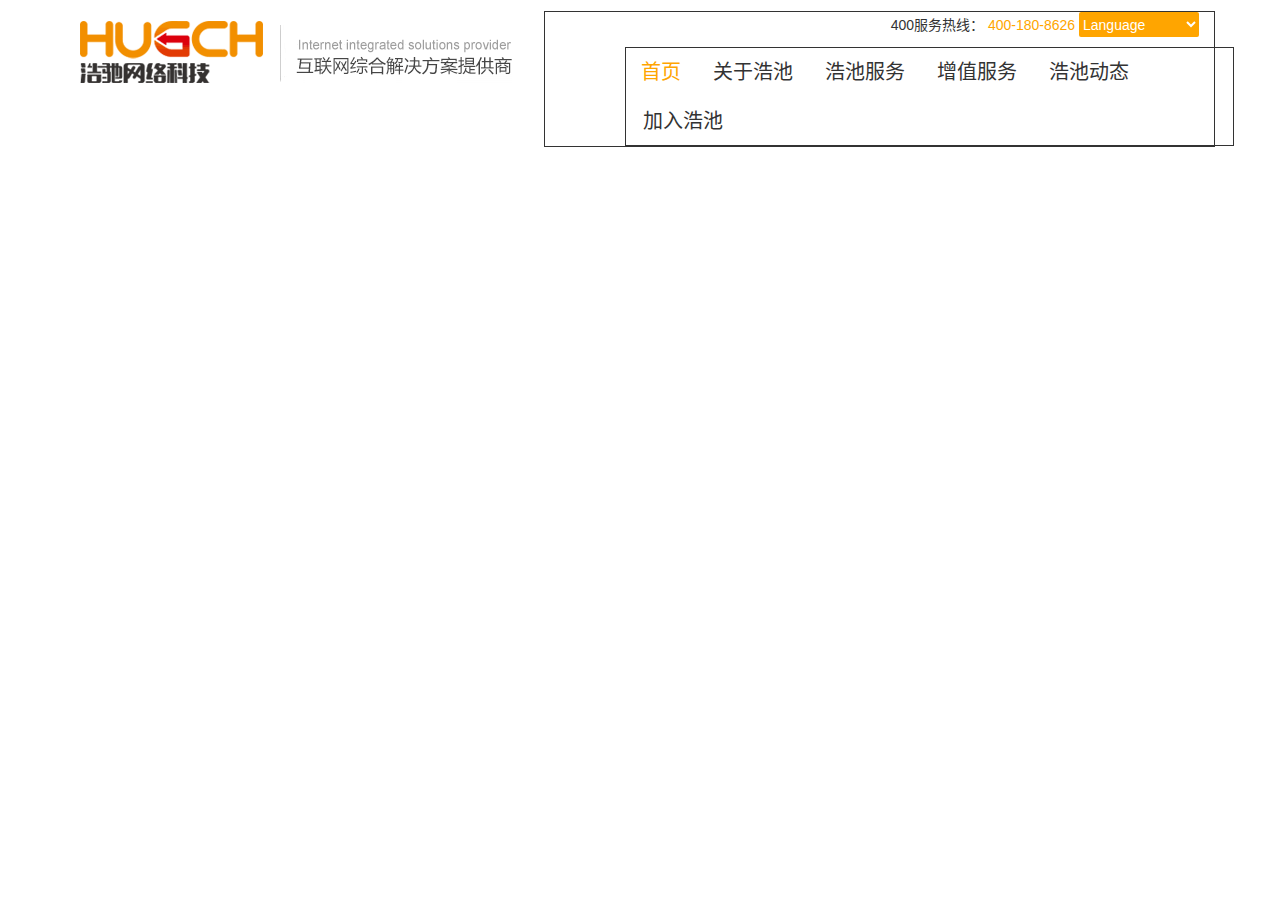
<file: zy/pages/01.html>
<!DOCTYPE html>
<html lang="zh-CN">
<head>
	<meta charset="UTF-8">
	<meta http-equiv="X-UA-Compatible" content="IE=edge">
    <meta name="viewport" content="width=device-width, initial-scale=1">
	<title>Document</title>
	<link rel="stylesheet" type="text/css" href="../css/bootstrap.min.css">
	<link rel="stylesheet" type="text/css" href="01.css">
</head>
<body>
    <header>
    	<div class="navbar">
            <div class="left col-xs-8 col-md-5 col-sm-5">
                <img src="../images/logo.png" style="max-width: 100%">
            </div>    
            <div class="right col-md-7 col-sm-7" style="border: 1px solid">
                <div class="top hidden-xs pull-right">
                    <span>400服务热线：</span>
                    <span class="s2">400-180-8626</span>
                        <select>
                            <option selected="">Language</option>
                            <option>英文</option>
                            <option>中文</option>
                        </select>
                </div>
                <div class="bottom" >
                        <div class="visible-xs pull-right glyphicon  glyphicon-menu-hamburger" data-toggle='collapse' data-target='#zuocebian'></div>
                        <div id="zuocebian" class="collapse navbar-collapse" >
                            <ul class="nav nav-pills pull-right">
                                <li><a href="" class="active">首页</a></li>
                                <li><a href="">关于浩池</a></li>
                                <li><a href="">浩池服务</a></li>
                                <li><a href="">增值服务</a></li>
                                <li><a href="">浩池动态</a></li>
                                <li><a href="">加入浩池</a></li>
                            </ul>
                        </div>                         
                </div>
            </div>
        </div>
    </header>
    <div class="section">
    	<section class="section0"></section>
        <section class="section1"></section>
        <section class="section2"></section>
        <section class="section3"></section>
    </div>
    <footer></footer>
	<script type="text/javascript" src="../js/jquery-1.10.2.min.js"></script>
	<script type="text/javascript" src="../js/bootstrap.min.js"></script>
</body>
</html>
</file>
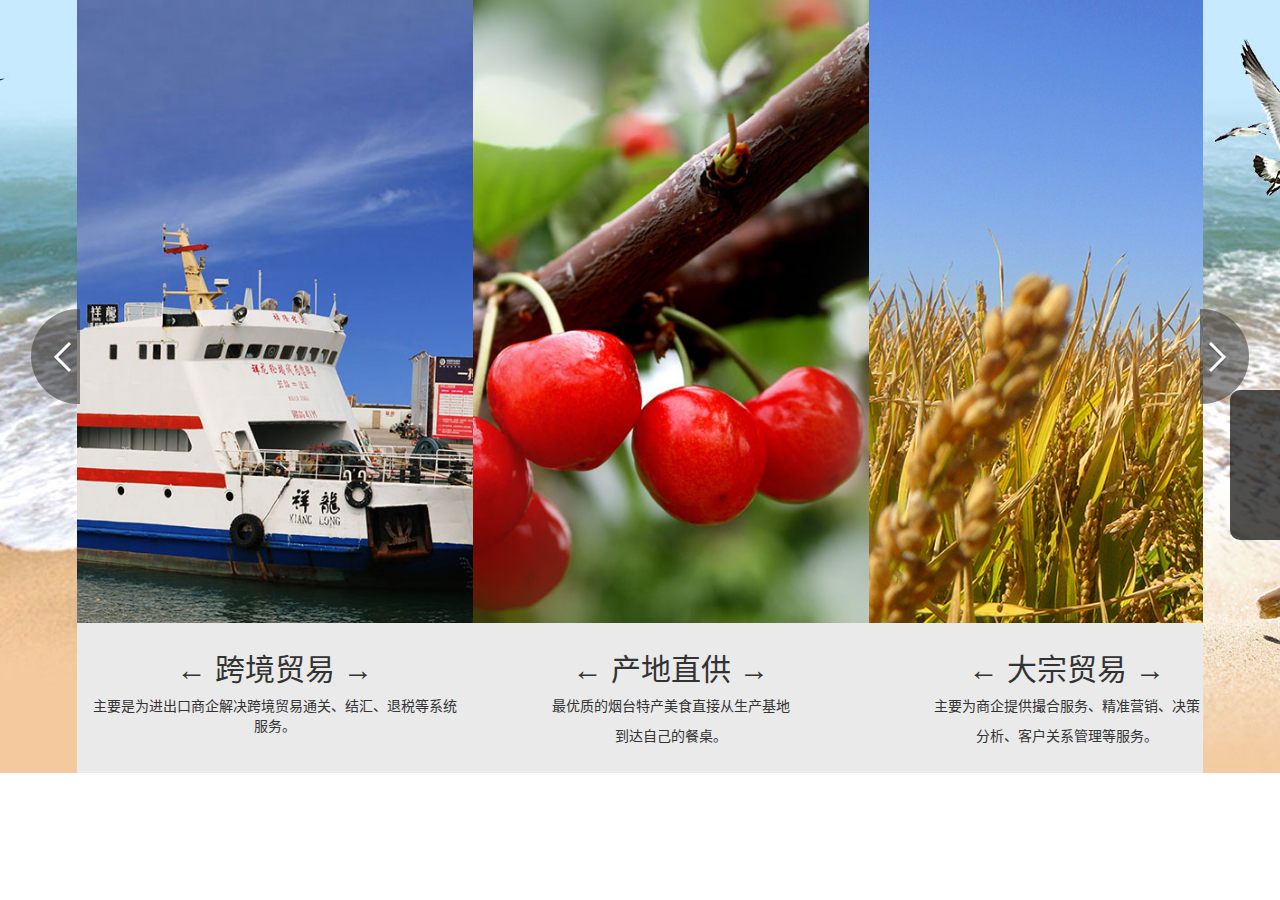
<file: zy/pages/zzfu增值服务.html>
<!DOCTYPE html>
<html lang="zh-CN">
<head>
	<meta charset="UTF-8">
	<meta http-equiv="X-UA-Compatible" content="IE=edge">
    <meta name="viewport" content="width=device-width, initial-scale=1">
	<title>Document</title>
	<link rel="stylesheet" type="text/css" href="../css/bootstrap.min.css">
	<link rel="stylesheet" type="text/css" href="zzfw.css">
	<script type="text/javascript" src="../js/jquery-1.10.2.min.js"></script>
	<script type="text/javascript" src="zzfw.js"></script>
</head>
<body>
    <section>
    	<div class="nr">
    		<ul>
    			<li>
    				<div class="img">
    					<img src="../images/zzfw/20150601083506740.jpg">
    				</div>
    				<div class="content">
    				<h2 class="_t">← 跨境贸易 →</h2>
    				<div class="_p">
    				主要是为进出口商企解决跨境贸易通关、结汇、退税等系统服务。</div>
    				</div>
                    <div class="flout">
                    	<img src="../images/zzfw/20150602110037295.png">
                    </div>
    			</li>
    			<li>
    				<div class="img">
    					<img src="../images/zzfw/20150601082658117.jpg">
    				</div>
    				<div class="content">
    					<h2 class="_t">← 产地直供 →</h2>
    					<div class="_p">
	    					<p>最优质的烟台特产美食直接从生产基地</p>
	    					<p>到达自己的餐桌。<br></p>
    					</div>
    				</div>
                    <div class="flout">
                    	<img src="../images/zzfw/20150529200117673.png">
                    </div>
    			</li>
    			<li>
    				<div class="img">
    					<img src="../images/zzfw/2015060308070477.jpg">
    				</div>
    				<div class="content">
    				    <h2 class="_t">← 大宗贸易 →</h2>
	    				<div class="_p">
		    				<p>主要为商企提供撮合服务、精准营销、决策</p>
		    				<p>分析、客户关系管理等服务。</p>
	    				</div>
    				</div>
                    <div class="flout">
                    	<img src="../images/zzfw/20150602105803276.png">
                    </div>
    			</li>
    			<li>
    				<div class="img">
    					<img src="../images/zzfw/20150603081913679.jpg">
    				</div>
    				<div class="content">
	    				<h2 class="_t">← 品牌街 →</h2>
	    				<div class="_p">
	    				   <p>为本地食品企业打造品牌服务，帮助企业</p>
	    				   <p>提升品牌价值和
	    				   <span style="font-size: 12px;">企业整体软实力。</span></p>
	    				</div>
    				</div>
                    <div class="flout">
                    	<img src="../images/zzfw/20150529200044272.png">
                    </div>
    			</li>
    			<li>
    				<div class="img">
    					<img src="../images/zzfw/20150603080809148.jpg">
    				</div>
    				<div class="content">
    				<h2 class="_t">← 线上食博会 →</h2>
    				<div class="_p">将打造成永不落幕的线上东亚食博会。</div>
    				</div>
                    <div class="flout">
                    	<img src="../images/zzfw/2015052919373293.png">
                    </div>
    			</li>
    			<li>
    				<div class="img">
    					<img src="../images/zzfw/20150603163050125.jpg">
    				</div>
    				<div class="content">
    				<h2 class="_t">← 网商联盟 →</h2>		
    				<div class="_p">专门为商家提供产品关联营销和互助推广服务。</div>
    				</div>
                    <div class="flout">
                    	<img src="../images/zzfw/20150529200102889.png">
                    </div>
    			</li>
    		</ul>
    	</div>
    	<div class="left"></div>
    	<div class="right"></div>
    </section>
    <div class="cebian_dh">
		<div class="qq">
			<div class="yc1">
				<p>互联网综合服务，</p>
                <p>在线沟通，请点我</p>
                <span>在线沟通<div></div></span>
			</div>
		</div>
		<div class="dianhua">
			<div class="yc2">
				<p>400服务热线：</p>
                <p>400-180-8626 </p>
                <p>招聘热线：</p>
                <p>0535-6727752</p>
			</div>
		</div>
		<div class="shouji">
			<div class="yc3">
				<img src="../images/20150804083957768.png">
			</div>
		</div>

	</div>

	<script type="text/javascript" src="../js/jquery-1.10.2.min.js"></script>
	<script type="text/javascript" src="../js/bootstrap.min.js"></script>
</body>
</html>
</file>
<file: stylesheets/stylesheet.css>
* {
  box-sizing: border-box; }

body {
  padding: 0;
  margin: 0;
  font-family: "Open Sans", "Helvetica Neue", Helvetica, Arial, sans-serif;
  font-size: 16px;
  line-height: 1.5;
  color: #606c71; }

a {
  color: #1e6bb8;
  text-decoration: none; }
  a:hover {
    text-decoration: underline; }

.btn {
  display: inline-block;
  margin-bottom: 1rem;
  color: rgba(255, 255, 255, 0.7);
  background-color: rgba(255, 255, 255, 0.08);
  border-color: rgba(255, 255, 255, 0.2);
  border-style: solid;
  border-width: 1px;
  border-radius: 0.3rem;
  transition: color 0.2s, background-color 0.2s, border-color 0.2s; }
  .btn + .btn {
    margin-left: 1rem; }

.btn:hover {
  color: rgba(255, 255, 255, 0.8);
  text-decoration: none;
  background-color: rgba(255, 255, 255, 0.2);
  border-color: rgba(255, 255, 255, 0.3); }

@media screen and (min-width: 64em) {
  .btn {
    padding: 0.75rem 1rem; } }

@media screen and (min-width: 42em) and (max-width: 64em) {
  .btn {
    padding: 0.6rem 0.9rem;
    font-size: 0.9rem; } }

@media screen and (max-width: 42em) {
  .btn {
    display: block;
    width: 100%;
    padding: 0.75rem;
    font-size: 0.9rem; }
    .btn + .btn {
      margin-top: 1rem;
      margin-left: 0; } }

.page-header {
  color: #fff;
  text-align: center;
  background-color: #159957;
  background-image: linear-gradient(120deg, #155799, #159957); }

@media screen and (min-width: 64em) {
  .page-header {
    padding: 5rem 6rem; } }

@media screen and (min-width: 42em) and (max-width: 64em) {
  .page-header {
    padding: 3rem 4rem; } }

@media screen and (max-width: 42em) {
  .page-header {
    padding: 2rem 1rem; } }

.project-name {
  margin-top: 0;
  margin-bottom: 0.1rem; }

@media screen and (min-width: 64em) {
  .project-name {
    font-size: 3.25rem; } }

@media screen and (min-width: 42em) and (max-width: 64em) {
  .project-name {
    font-size: 2.25rem; } }

@media screen and (max-width: 42em) {
  .project-name {
    font-size: 1.75rem; } }

.project-tagline {
  margin-bottom: 2rem;
  font-weight: normal;
  opacity: 0.7; }

@media screen and (min-width: 64em) {
  .project-tagline {
    font-size: 1.25rem; } }

@media screen and (min-width: 42em) and (max-width: 64em) {
  .project-tagline {
    font-size: 1.15rem; } }

@media screen and (max-width: 42em) {
  .project-tagline {
    font-size: 1rem; } }

.main-content :first-child {
  margin-top: 0; }
.main-content img {
  max-width: 100%; }
.main-content h1, .main-content h2, .main-content h3, .main-content h4, .main-content h5, .main-content h6 {
  margin-top: 2rem;
  margin-bottom: 1rem;
  font-weight: normal;
  color: #159957; }
.main-content p {
  margin-bottom: 1em; }
.main-content code {
  padding: 2px 4px;
  font-family: Consolas, "Liberation Mono", Menlo, Courier, monospace;
  font-size: 0.9rem;
  color: #383e41;
  background-color: #f3f6fa;
  border-radius: 0.3rem; }
.main-content pre {
  padding: 0.8rem;
  margin-top: 0;
  margin-bottom: 1rem;
  font: 1rem Consolas, "Liberation Mono", Menlo, Courier, monospace;
  color: #567482;
  word-wrap: normal;
  background-color: #f3f6fa;
  border: solid 1px #dce6f0;
  border-radius: 0.3rem; }
  .main-content pre > code {
    padding: 0;
    margin: 0;
    font-size: 0.9rem;
    color: #567482;
    word-break: normal;
    white-space: pre;
    background: transparent;
    border: 0; }
.main-content .highlight {
  margin-bottom: 1rem; }
  .main-content .highlight pre {
    margin-bottom: 0;
    word-break: normal; }
.main-content .highlight pre, .main-content pre {
  padding: 0.8rem;
  overflow: auto;
  font-size: 0.9rem;
  line-height: 1.45;
  border-radius: 0.3rem; }
.main-content pre code, .main-content pre tt {
  display: inline;
  max-width: initial;
  padding: 0;
  margin: 0;
  overflow: initial;
  line-height: inherit;
  word-wrap: normal;
  background-color: transparent;
  border: 0; }
  .main-content pre code:before, .main-content pre code:after, .main-content pre tt:before, .main-content pre tt:after {
    content: normal; }
.main-content ul, .main-content ol {
  margin-top: 0; }
.main-content blockquote {
  padding: 0 1rem;
  margin-left: 0;
  color: #819198;
  border-left: 0.3rem solid #dce6f0; }
  .main-content blockquote > :first-child {
    margin-top: 0; }
  .main-content blockquote > :last-child {
    margin-bottom: 0; }
.main-content table {
  display: block;
  width: 100%;
  overflow: auto;
  word-break: normal;
  word-break: keep-all; }
  .main-content table th {
    font-weight: bold; }
  .main-content table th, .main-content table td {
    padding: 0.5rem 1rem;
    border: 1px solid #e9ebec; }
.main-content dl {
  padding: 0; }
  .main-content dl dt {
    padding: 0;
    margin-top: 1rem;
    font-size: 1rem;
    font-weight: bold; }
  .main-content dl dd {
    padding: 0;
    margin-bottom: 1rem; }
.main-content hr {
  height: 2px;
  padding: 0;
  margin: 1rem 0;
  background-color: #eff0f1;
  border: 0; }

@media screen and (min-width: 64em) {
  .main-content {
    max-width: 64rem;
    padding: 2rem 6rem;
    margin: 0 auto;
    font-size: 1.1rem; } }

@media screen and (min-width: 42em) and (max-width: 64em) {
  .main-content {
    padding: 2rem 4rem;
    font-size: 1.1rem; } }

@media screen and (max-width: 42em) {
  .main-content {
    padding: 2rem 1rem;
    font-size: 1rem; } }

.site-footer {
  padding-top: 2rem;
  margin-top: 2rem;
  border-top: solid 1px #eff0f1; }

.site-footer-owner {
  display: block;
  font-weight: bold; }

.site-footer-credits {
  color: #819198; }

@media screen and (min-width: 64em) {
  .site-footer {
    font-size: 1rem; } }

@media screen and (min-width: 42em) and (max-width: 64em) {
  .site-footer {
    font-size: 1rem; } }

@media screen and (max-width: 42em) {
  .site-footer {
    font-size: 0.9rem; } }
</file>
<file: stylesheets/github-light.css>
/*
The MIT License (MIT)

Copyright (c) 2016 GitHub, Inc.

Permission is hereby granted, free of charge, to any person obtaining a copy
of this software and associated documentation files (the "Software"), to deal
in the Software without restriction, including without limitation the rights
to use, copy, modify, merge, publish, distribute, sublicense, and/or sell
copies of the Software, and to permit persons to whom the Software is
furnished to do so, subject to the following conditions:

The above copyright notice and this permission notice shall be included in all
copies or substantial portions of the Software.

THE SOFTWARE IS PROVIDED "AS IS", WITHOUT WARRANTY OF ANY KIND, EXPRESS OR
IMPLIED, INCLUDING BUT NOT LIMITED TO THE WARRANTIES OF MERCHANTABILITY,
FITNESS FOR A PARTICULAR PURPOSE AND NONINFRINGEMENT. IN NO EVENT SHALL THE
AUTHORS OR COPYRIGHT HOLDERS BE LIABLE FOR ANY CLAIM, DAMAGES OR OTHER
LIABILITY, WHETHER IN AN ACTION OF CONTRACT, TORT OR OTHERWISE, ARISING FROM,
OUT OF OR IN CONNECTION WITH THE SOFTWARE OR THE USE OR OTHER DEALINGS IN THE
SOFTWARE.

*/

.pl-c /* comment */ {
  color: #969896;
}

.pl-c1 /* constant, variable.other.constant, support, meta.property-name, support.constant, support.variable, meta.module-reference, markup.raw, meta.diff.header */,
.pl-s .pl-v /* string variable */ {
  color: #0086b3;
}

.pl-e /* entity */,
.pl-en /* entity.name */ {
  color: #795da3;
}

.pl-smi /* variable.parameter.function, storage.modifier.package, storage.modifier.import, storage.type.java, variable.other */,
.pl-s .pl-s1 /* string source */ {
  color: #333;
}

.pl-ent /* entity.name.tag */ {
  color: #63a35c;
}

.pl-k /* keyword, storage, storage.type */ {
  color: #a71d5d;
}

.pl-s /* string */,
.pl-pds /* punctuation.definition.string, string.regexp.character-class */,
.pl-s .pl-pse .pl-s1 /* string punctuation.section.embedded source */,
.pl-sr /* string.regexp */,
.pl-sr .pl-cce /* string.regexp constant.character.escape */,
.pl-sr .pl-sre /* string.regexp source.ruby.embedded */,
.pl-sr .pl-sra /* string.regexp string.regexp.arbitrary-repitition */ {
  color: #183691;
}

.pl-v /* variable */ {
  color: #ed6a43;
}

.pl-id /* invalid.deprecated */ {
  color: #b52a1d;
}

.pl-ii /* invalid.illegal */ {
  color: #f8f8f8;
  background-color: #b52a1d;
}

.pl-sr .pl-cce /* string.regexp constant.character.escape */ {
  font-weight: bold;
  color: #63a35c;
}

.pl-ml /* markup.list */ {
  color: #693a17;
}

.pl-mh /* markup.heading */,
.pl-mh .pl-en /* markup.heading entity.name */,
.pl-ms /* meta.separator */ {
  font-weight: bold;
  color: #1d3e81;
}

.pl-mq /* markup.quote */ {
  color: #008080;
}

.pl-mi /* markup.italic */ {
  font-style: italic;
  color: #333;
}

.pl-mb /* markup.bold */ {
  font-weight: bold;
  color: #333;
}

.pl-md /* markup.deleted, meta.diff.header.from-file */ {
  color: #bd2c00;
  background-color: #ffecec;
}

.pl-mi1 /* markup.inserted, meta.diff.header.to-file */ {
  color: #55a532;
  background-color: #eaffea;
}

.pl-mdr /* meta.diff.range */ {
  font-weight: bold;
  color: #795da3;
}

.pl-mo /* meta.output */ {
  color: #1d3e81;
}
</file>
<file: sy/grid12.css>
@charset 'utf-8';
.row{width:102%;transition:.2s width ease;*zoom:1}.row:before,.row:after{display:table;clear:both;content:''}.row>[class*="span-"]{float:left;margin-right:2%;*margin-right:1.89%}.row>.span-1{width:6.33333333%}.row>.span-2{width:14.66666667%}.row>.span-3{width:23%}.row>.span-4{width:31.33333333%}.row>.span-5{width:39.66666667%}.row>.span-6{width:48%}.row>.span-7{width:56.33333333%}.row>.span-8{width:64.66666667%}.row>.span-9{width:73%}.row>.span-10{width:81.33333333%}.row>.span-11{width:89.66666667%}.row>.span-12{width:98%}.row>.span-13{width:106.33333333%}.row>.span-14{width:114.66666667%}.row>.span-15{width:123%}.row>.span-16{width:131.33333333%}.row>.span-17{width:139.66666667%}.row>.span-18{width:148%}.row>.span-19{width:156.33333333%}.row>.span-20{width:164.66666667%}.row>.span-21{width:173%}.row>.span-22{width:181.33333333%}.row>.span-23{width:189.66666667%}.row>.span-24{width:198%}.full-row{width:100%;transition:.2s width ease;*zoom:1}.full-row:before,.full-row:after{display:table;clear:both;content:''}.full-row>[class*='span']{float:left}.full-row>.span-1{width:8.33333333%;*width:8.22333333%}.full-row>.span-2{width:16.66666667%;*width:16.55666667%}.full-row>.span-3{width:25%;*width:24.89%}.full-row>.span-4{width:33.33333333%;*width:33.22333333%}.full-row>.span-5{width:41.66666667%;*width:41.55666667%}.full-row>.span-6{width:50%;*width:49.89%}.full-row>.span-7{width:58.33333333%;*width:58.22333333%}.full-row>.span-8{width:66.66666667%;*width:66.55666667%}.full-row>.span-9{width:75%;*width:74.89%}.full-row>.span-10{width:83.33333333%;*width:83.22333333%}.full-row>.span-11{width:91.66666667%;*width:91.55666667%}.full-row>.span-12{width:100%;*width:99.89%}.full-row>.span-13{width:108.33333333%;*width:108.22333333%}.full-row>.span-14{width:116.66666667%;*width:116.55666667%}.full-row>.span-15{width:125%;*width:124.89%}.full-row>.span-16{width:133.33333333%;*width:133.22333333%}.full-row>.span-17{width:141.66666667%;*width:141.55666667%}.full-row>.span-18{width:150%;*width:149.89%}.full-row>.span-19{width:158.33333333%;*width:158.22333333%}.full-row>.span-20{width:166.66666667%;*width:166.55666667%}.full-row>.span-21{width:175%;*width:174.89%}.full-row>.span-22{width:183.33333333%;*width:183.22333333%}.full-row>.span-23{width:191.66666667%;*width:191.55666667%}.full-row>.span-24{width:200%;*width:199.89%}.row>.pull-right,.full-row>.pull-right{float:right}.row>.center{position:relative;left:-1%;display:block;float:none;clear:both;margin-right:auto;margin-left:auto}.full-row>.center{display:block;float:none;clear:both;margin-right:auto;margin-left:auto}.pull-left-1{position:relative;left:-8.33333333%}.pull-left-2{position:relative;left:-16.66666667%}.pull-left-3{position:relative;left:-25%}.pull-left-4{position:relative;left:-33.33333333%}.pull-left-5{position:relative;left:-41.66666667%}.pull-left-6{position:relative;left:-50%}.pull-left-7{position:relative;left:-58.33333333%}.pull-left-8{position:relative;left:-66.66666667%}.pull-left-9{position:relative;left:-75%}.pull-left-10{position:relative;left:-83.33333333%}.pull-left-11{position:relative;left:-91.66666667%}.pull-left-12{position:relative;left:-100%}.pull-left-13{position:relative;left:-108.33333333%}.pull-left-14{position:relative;left:-116.66666667%}.pull-left-15{position:relative;left:-125%}.pull-left-16{position:relative;left:-133.33333333%}.pull-left-17{position:relative;left:-141.66666667%}.pull-left-18{position:relative;left:-150%}.pull-left-19{position:relative;left:-158.33333333%}.pull-left-20{position:relative;left:-166.66666667%}.pull-left-21{position:relative;left:-175%}.pull-left-22{position:relative;left:-183.33333333%}.pull-left-23{position:relative;left:-191.66666667%}.pull-left-24{position:relative;left:-200%}.pull-right-1{position:relative;left:8.33333333%}.pull-right-2{position:relative;left:16.66666667%}.pull-right-3{position:relative;left:25%}.pull-right-4{position:relative;left:33.33333333%}.pull-right-5{position:relative;left:41.66666667%}.pull-right-6{position:relative;left:50%}.pull-right-7{position:relative;left:58.33333333%}.pull-right-8{position:relative;left:66.66666667%}.pull-right-9{position:relative;left:75%}.pull-right-10{position:relative;left:83.33333333%}.pull-right-11{position:relative;left:91.66666667%}.pull-right-12{position:relative;left:100%}.pull-right-13{position:relative;left:108.33333333%}.pull-right-14{position:relative;left:116.66666667%}.pull-right-15{position:relative;left:125%}.pull-right-16{position:relative;left:133.33333333%}.pull-right-17{position:relative;left:141.66666667%}.pull-right-18{position:relative;left:150%}.pull-right-19{position:relative;left:158.33333333%}.pull-right-20{position:relative;left:166.66666667%}.pull-right-21{position:relative;left:175%}.pull-right-22{position:relative;left:183.33333333%}.pull-right-23{position:relative;left:191.66666667%}.pull-right-24{position:relative;left:200%}@media only screen and (max-width:1024px){.row>.midd-1{width:6.33333333%}.row>.midd-2{width:14.66666667%}.row>.midd-3{width:23%}.row>.midd-4{width:31.33333333%}.row>.midd-5{width:39.66666667%}.row>.midd-6{width:48%}.row>.midd-7{width:56.33333333%}.row>.midd-8{width:64.66666667%}.row>.midd-9{width:73%}.row>.midd-10{width:81.33333333%}.row>.midd-11{width:89.66666667%}.row>.midd-12{width:98%}.row>.midd-13{width:106.33333333%}.row>.midd-14{width:114.66666667%}.row>.midd-15{width:123%}.row>.midd-16{width:131.33333333%}.row>.midd-17{width:139.66666667%}.row>.midd-18{width:148%}.row>.midd-19{width:156.33333333%}.row>.midd-20{width:164.66666667%}.row>.midd-21{width:173%}.row>.midd-22{width:181.33333333%}.row>.midd-23{width:189.66666667%}.row>.midd-24{width:198%}.midd-hide{display:none}.midd-center{position:relative;left:-1%;display:block;float:none;clear:both;margin-right:auto;margin-left:auto}.full-row>.midd-1{width:8.33333333%}.full-row>.midd-2{width:16.66666667%}.full-row>.midd-3{width:25%}.full-row>.midd-4{width:33.33333333%}.full-row>.midd-5{width:41.66666667%}.full-row>.midd-6{width:50%}.full-row>.midd-7{width:58.33333333%}.full-row>.midd-8{width:66.66666667%}.full-row>.midd-9{width:75%}.full-row>.midd-10{width:83.33333333%}.full-row>.midd-11{width:91.66666667%}.full-row>.midd-12{width:100%}.full-row>.midd-13{width:108.33333333%}.full-row>.midd-14{width:116.66666667%}.full-row>.midd-15{width:125%}.full-row>.midd-16{width:133.33333333%}.full-row>.midd-17{width:141.66666667%}.full-row>.midd-18{width:150%}.full-row>.midd-19{width:158.33333333%}.full-row>.midd-20{width:166.66666667%}.full-row>.midd-21{width:175%}.full-row>.midd-22{width:183.33333333%}.full-row>.midd-23{width:191.66666667%}.full-row>.midd-24{width:200%}}@media only screen and (max-width:640px){.row>.smal-1{width:6.33333333%}.row>.smal-2{width:14.66666667%}.row>.smal-3{width:23%}.row>.smal-4{width:31.33333333%}.row>.smal-5{width:39.66666667%}.row>.smal-6{width:48%}.row>.smal-7{width:56.33333333%}.row>.smal-8{width:64.66666667%}.row>.smal-9{width:73%}.row>.smal-10{width:81.33333333%}.row>.smal-11{width:89.66666667%}.row>.smal-12{width:98%}.row>.smal-13{width:106.33333333%}.row>.smal-14{width:114.66666667%}.row>.smal-15{width:123%}.row>.smal-16{width:131.33333333%}.row>.smal-17{width:139.66666667%}.row>.smal-18{width:148%}.row>.smal-19{width:156.33333333%}.row>.smal-20{width:164.66666667%}.row>.smal-21{width:173%}.row>.smal-22{width:181.33333333%}.row>.smal-23{width:189.66666667%}.row>.smal-24{width:198%}.smal-hide{display:none}.smal-show{display:block}.smal-center{position:relative;left:-1%;display:block;float:none;clear:both;margin-right:auto;margin-left:auto}[class*='pull-left-'],[class*='pull-right-']{right:auto;left:auto}.full-row>.smal-1{width:8.33333333%}.full-row>.smal-2{width:16.66666667%}.full-row>.smal-3{width:25%}.full-row>.smal-4{width:33.33333333%}.full-row>.smal-5{width:41.66666667%}.full-row>.smal-6{width:50%}.full-row>.smal-7{width:58.33333333%}.full-row>.smal-8{width:66.66666667%}.full-row>.smal-9{width:75%}.full-row>.smal-10{width:83.33333333%}.full-row>.smal-11{width:91.66666667%}.full-row>.smal-12{width:100%}.full-row>.smal-13{width:108.33333333%}.full-row>.smal-14{width:116.66666667%}.full-row>.smal-15{width:125%}.full-row>.smal-16{width:133.33333333%}.full-row>.smal-17{width:141.66666667%}.full-row>.smal-18{width:150%}.full-row>.smal-19{width:158.33333333%}.full-row>.smal-20{width:166.66666667%}.full-row>.smal-21{width:175%}.full-row>.smal-22{width:183.33333333%}.full-row>.smal-23{width:191.66666667%}.full-row>.smal-24{width:200%}
</file>
<file: sy/hcwl.css>
@charset 'utf-8';
@import url(hcwl-pc.css) screen and (max-width: 1500px);
@import url(hcwl-mobile.css) screen and (max-width: 700px);
/*总*/
 *{
	margin: 0;padding: 0;
 }
 .left{
	float: left;
 }
 .right{
	float: right;
 }
 .clear{zoom:1;}
 .clear:after{
	height: 0;
	line-height: 0;
	clear: both;
	display: block;
	visibility: hidden;
	content: "";
 }
/*头*/
 .top{
	height: 110px;
	width: 100%;
 }
  header{width:100%;height:110px;position: fixed;
  	z-index: 10;background-color:#fff
  }
/*内容0*/
  .neirong0{
  	position: relative;
  	max-width:100%;
  	overflow: hidden;
  }
  .neirong0 .imgs{
    width:100%;
  }
/*内容1*/
  .neirong1{
  	width: 100%;
  	height: 474px;
  	background-image: url(images/sec2-b.png);
  	background-repeat: no-repeat;
    overflow: hidden;
  }
  .neirong1 .center,.neirong2 .center,.neirong4 .center{
    width: 100%;text-align: center;
    padding-top:45px;
  }
  .neirong3 .center{
 width: 100%;text-align: center;
    padding-top:25px;
  }
  .neirong1 .biaoti1 .s,.neirong2 .biaoti1 .s,.neirong3 .biaoti1 .s,.neirong4 .biaoti1 .s{
   color: #ccc;
   font-size: 40px;
   font-weight: bold;
  }
  .neirong1 .biaoti1 .s2, .neirong2 .biaoti1 .s2,.neirong3 .biaoti1 .s2,.neirong4 .biaoti1 .s2{
    font-size:30px;
    font-weight: bold;
    color: #ccc
  }
  .neirong1 .biaoti1 .s3, .neirong2 .biaoti1 .s3, .neirong3 .biaoti1 .s3, .neirong4 .biaoti1 .s3{
   font-size:40px;
   color: red;
  font-weight: bold;
  }
  .neirong1 .biaoti1,.neirong2 .biaoti1,.neirong3 .biaoti1,.neirong4 .biaoti1{
    padding-bottom: 10px;
    border-bottom: 1px solid #ccc;
    width:20%;margin-left: 40%;margin-bottom:20px;
  }

  .neirong1 .center p,.neirong2 .center p{
    font-size: 14px;
    color: #555;
  }
    .neirong1 .u1{
    width: 150%
  }
 
  .neirong1 .u0{
    width: 100%;
    height:289px;overflow: hidden;
    position: absolute;top:0px;
    text-align: center;
  }  
    .neirong1 .u2{
  position:absolute;
    bottom: 0px;
    color: white;
    padding-top:50px;
    text-align: center;
    width: 288px;
    height: 0px;
    background-image: url(images/mask1.png);
  }
  .neirong1 .u2 .more{
    cursor: pointer;
    position: relative;
    width: 160px;height: 40px;border: 1px solid white;
    margin-top:120px;
    margin-left: 70px;
    text-align: center;line-height: 40px;
  } 
  .neirong1 .u2 .more .span0{
    position: absolute;
    left:50px
  }
  .neirong1 .u2 .more .span1,.neirong1 .u2 .more .span2{
    position: absolute;
    display: inline-block;
     width:15px;
     height:15px;
     border: 1px solid white;border-top: 3px solid white;
  }
    .neirong1 .u2 .more .span1{
      right: 28px;top: 12px
    }
    .neirong1 .u2 .more .span2{
    right:30px;top:10px;
    z-index: 1;background-color: orange;
  }

  .neirong1 .u1 .bjt{
    background-image:url(images/busi-icon.png);
    background-repeat: no-repeat;
    width:70px;
    margin-left:110px;
    height: 100px;
  }
  .neirong1 .u1 .l2 .bjt{
    background-position: -70px
  }
  .neirong1 .u1 .l3 .bjt{
    background-position: -140px
  }
  }
    .neirong1 .u1 .l4 .bjt{
    background-position: -210px
  }
    .neirong1 .u1 .l5 .bjt{
    background-position: -280px
  }
    .neirong1 .u1 .l6 .bjt{
    background-position: -350px
  }
  .neirong1 .u1 .p1{
    font-size: 25px;
    color: #333;
  }
  .neirong1 .u1 .p2{
    font-size: 12px;
    color: #555;
    margin-top:15px;
  }
/*内容2*/
.neirong2{
  overflow: hidden;
  width: 100%;
/*  height: 474px;
*/  background-image: url(images/sec3-b.png);
}
.neirong2 .center p{
  width: 60%;
  margin-left: 20%;
}
.neirong2 .lunzhuan{
  margin-left:10%;
  width: 80%;
  height: 400px;
  overflow: hidden;
}
.neirong2 ul{
  margin-top: 50px;
  position: relative;
  width: 160%;
}
.neirong2 li{
  position: relative;
/*  height: 300px;
*/  width:14%;
  margin-right:2%;
  float: left;list-style:none;
} 
.neirong2 li img{
  width: 100%;
}
.neirong2 .yc{
  color: white;
  text-align: center;
  overflow: hidden;
  height:0px;
  width: 100%;
  position:absolute;
  bottom:0px;
  background-color:rgba(255,0,0,0.5);
}
/*.neirong2 .yc .p1{
  margin-top: 30px;
  margin-bottom:35px;
  font-size:20px;
  font-weight: bold;
}
.neirong2 .yc .p2{
  margin-bottom: 10px;
  margin-left:5%;
  margin-right:5%;
  font-size: 14px;
  letter-spacing: 5px; 
}
.neirong2 .gd{
  cursor: pointer;
  border: 1px solid white;
  margin-top:60px;
  height: 40px;
  width:60%;
  margin-left:30%;
  text-align: center;
  line-height: 40px;
}
.neirong2 .gd .span2,.neirong2 .gd .span3{
  width:10%;height:40%;
  border: 1px solid white;
  border-top: 3px solid white;
  display:inline-block;
}
.neirong2 .gd .span3{
  position: relative;
  z-index: 6;
  background-color: orange;
}
.neirong2 .gd .span3{
  position: relative;
  right:20%;
  top: 5% ;
}*/
/*内容3*/
.neirong3{
  width: 100%;
/*  height: 474px;
*/  background-image: url(images/sec4-b.jpg);
  background-size: 110% 150%;
  background-position: -115px 0;
  overflow: hidden;
}
.neirong3 .tab{
  height: 40px;
  width: 100%;
text-align: center;
}
.neirong3 .tab ul{
  margin-left: 20%
}
.neirong3 .tab li{
  border:1px solid white;
  float: left;
  font-color:#555;
  list-style: none;
  padding-left:2%;
  padding-right: 2%;
  margin-right: 2%;
  height:25px;
  line-height:25px;
  font-size: 18px;
}
.neirong3 .tab li:hover{
  color: red;
  border: 1px solid red;
}
.neirong3 .dibu{
  height: 300px;
  width: 100%;
  background-color: rgba(100,100,100,0.5);
}
.neirong3 .dibu ul{
  position:relative;
  left:-300px;
}
.neirong3 .dibu li{
  margin-left: 50px;
  color: white;
  list-style: none;
  float: left;
  font-size: 14px;
  text-align: center;
}
.neirong3 .dibu .js{
    font-size:40px;

margin-bottom: 10px;
 width:150px;
 height:40px;
 line-height: 40px;
  border: 1px solid red;
  border-radius: 5px;
  color: white;
  font-weight: bolder;
  background-color: red;
}
.neirong3 .dibu .js span{
  /*font-size: 20px;*/
}
/*内容4*/
.neirong4{
  overflow: hidden;
  width: 100%;
  background-image: url(images/sec5-b.png);

}
.liebiao ul{
   margin-left: 5%;
 margin-right:5%;
  width: 90%;
}
.liebiao .zuo{
  background-color: #ccc;
  color: white;
  float: left;
}
.liebiao li{
  margin-bottom: 20px;
  transition: all 0.3s ease
}
.liebiao .you{
  float: left;
  width: 70%;
 overflow:hidden;
  margin-left: 5%;
}
.liebiao li:hover .zuo{
background-color: orange;
}
/*底部*/
   footer{
   	text-align: center;
   	width: 100%;
   	height: 474px;
   	background-color: #1F1E26;
   }
   footer .d0{
   	padding-top: 35px;
   }
   footer .d0 span{
   	color: #ccc;
   	margin-left:10px;
   }
   footer .d1{color: white;
   	padding:30px;
   	width: 60%;
   	margin-top: 15px;
   	margin-left:20%;
   	border-bottom: 1px solid #555555;
   	border-top: 1px solid #555555;
   }
   footer .d2{
   width: 100%;
   	margin-top:30px;margin-bottom:20px;
   }
   footer .d2 .span1,footer .d2 .span2,footer .d2 .span3,footer .d2 .span4,footer .d2 .span5,footer .d2 .span6{
    background-image: url(images/icons_1_32.png);
    display: inline-block;
    width:33px;
    height:40px;
    background-repeat: no-repeat;
    position: relative;
   }
   footer .d2 .span1{
    background-position: 0px 4px
   }
   footer .d2 .span2{
    background-position: 0px -48px;
   }

   footer .d2 .span4{
    background-position: 0px -255px;
   }
   footer .d2 .span3{
    background-position: 0px -100px
   }
   footer .d2 .span5{
    background-position: 0px -205px
   }
   footer .d2 .span6{
    background-position: 0px -1608px
   }
   footer .d2 .span11,footer .d2 .span22,footer .d2 .span33,footer .d2 .span44,footer .d2 .span55,footer .d2 .span66{
    width: 33px;height: 33px;background-color: rgba(0,0,0,0.3);
    display: inline-block;
    display: none;
    position: absolute;
    top:3px;
left: 0px;
   }

   footer p{
   	font-size: 14px;color: #ccc;
   	margin-bottom: 10px;
   }
   footer p a{
   	color: #ccc;text-decoration: none;
   }
   footer p a:hover{
   	color: orange
   }
   footer .p3{
   	margin-bottom: 30px;
   }
   footer .p4 .span1{
   	display: inline-block;
   	width: 82px;height: 81px;
   background-image: url(images/20150602111945606.png);
   }
   footer .p4 .span2{
   	display: inline-block;
   	width: 82px;height: 81px;
   background-image: url(images/20150804083957768.png);
   margin-left: 15px;
   }
   footer .p5{
   	margin-top: -7px;
   }
   footer .p5 span{
   	margin-left:25px;
   	margin-right: 25px;
   }

/*侧边*/
</file>
<file: sy/浩池.css>
@charset 'utf-8';
@import url(hcwl-pc.css) screen and (max-width: 1500px);
@import url(hcwl-mobile.css) screen and (max-width: 700px);
/*总*/
 *{
	margin: 0;padding: 0;
 }
 .left{
	float: left;
 }
 .right{
	float: right;
 }
 .clear{zoom:1;}
 .clear:after{
	height: 0;
	line-height: 0;
	clear: both;
	display: block;
	visibility: hidden;
	content: "";
 }
/*头*/
 .top{
	height: 110px;
	width: 100%;
 }
  header{width:100%;height:110px;position: fixed;
  	z-index: 10;background-color:#fff
  }
/*内容0*/
  .neirong0{
  	position: relative;
  	max-width:100%;
  	overflow: hidden;
  }
 
  .playbox .oUlplay{
  width: 300%;position:absolute;left: 0;top: 0;
}
.oUlplay li{float: left;position: relative;width: 33%;height:100%; overflow: hidden;}
.smalltitle{position: absolute;bottom: 100px;z-index:10;width: 100%;}
.smalltitle ul{width: 150px;margin: 0 auto;}
.smalltitle ul li{width:25px; height:25px; margin:0 10px; 
  border-radius:25px; float:left; overflow:hidden; cursor: pointer;border: 1px solid #fff;}
.smalltitle .thistitle{background: #fff;} 
.banner{
  position: absolute;
  width: 100%;
  height: 40px;
  
  left: -2%;
  bottom: -120px;
  /*z-index: 8;*/
 /* margin-left: -160px;*/
}
/*内容1*/
  .neirong1{
  	width: 100%;
  	height: 474px;
  	background-image: url(images/sec2-b.png);
  	background-repeat: no-repeat;
    overflow: hidden;
  }
  .neirong1 .center,.neirong2 .center,.neirong4 .center{
    width: 100%;text-align: center;
    padding-top:45px;
  }
  .neirong3 .center{
 width: 100%;text-align: center;
    padding-top:25px;
  }
  .neirong1 .biaoti1 .s,.neirong2 .biaoti1 .s,.neirong3 .biaoti1 .s,.neirong4 .biaoti1 .s{
   color: #ccc;
   font-size: 40px;
   font-weight: bold;
  }
  .neirong1 .biaoti1 .s2, .neirong2 .biaoti1 .s2,.neirong3 .biaoti1 .s2,.neirong4 .biaoti1 .s2{
    font-size:30px;
    font-weight: bold;
    color: #ccc
  }
  .neirong1 .biaoti1 .s3, .neirong2 .biaoti1 .s3, .neirong3 .biaoti1 .s3, .neirong4 .biaoti1 .s3{
   font-size:40px;
   color: red;
  font-weight: bold;
  }
  .neirong1 .biaoti1,.neirong2 .biaoti1,.neirong3 .biaoti1,.neirong4 .biaoti1{
    padding-bottom: 10px;
    border-bottom: 1px solid #ccc;
    width:20%;margin-left: 40%;margin-bottom:20px;
  }

  .neirong1 .center p,.neirong2 .center p{
    font-size: 14px;
    color: #555;
  }
    .neirong1 .u1{
    width: 150%
  }
 
  .neirong1 .u0{
    width: 100%;
    height:289px;overflow: hidden;
    position: absolute;top:0px;
    text-align: center;
  }  
    .neirong1 .u2{
  position:absolute;
    bottom: 0px;
    color: white;
    padding-top:50px;
    text-align: center;
    width: 288px;
    height: 0px;
    background-image: url(images/mask1.png);
  }
  .neirong1 .u2 .more{
    cursor: pointer;
    position: relative;
    width: 160px;height: 40px;border: 1px solid white;
    margin-top:120px;
    margin-left: 70px;
    text-align: center;line-height: 40px;
  } 
  .neirong1 .u2 .more .span0{
    position: absolute;
    left:50px
  }
  .neirong1 .u2 .more .span1,.neirong1 .u2 .more .span2{
    position: absolute;
    display: inline-block;
     width:15px;
     height:15px;
     border: 1px solid white;border-top: 3px solid white;
  }
    .neirong1 .u2 .more .span1{
      right: 28px;top: 12px
    }
    .neirong1 .u2 .more .span2{
    right:30px;top:10px;
    z-index: 1;background-color: orange;
  }

  .neirong1 .u1 .bjt{
    background-image:url(images/busi-icon.png);
    background-repeat: no-repeat;
    width:70px;
    margin-left:110px;
    height: 100px;
  }
  .neirong1 .u1 .l2 .bjt{
    background-position: -70px
  }
  .neirong1 .u1 .l3 .bjt{
    background-position: -140px
  }
  }
    .neirong1 .u1 .l4 .bjt{
    background-position: -210px
  }
    .neirong1 .u1 .l5 .bjt{
    background-position: -280px
  }
    .neirong1 .u1 .l6 .bjt{
    background-position: -350px
  }
  .neirong1 .u1 .p1{
    font-size: 25px;
    color: #333;
  }
  .neirong1 .u1 .p2{
    font-size: 12px;
    color: #555;
    margin-top:15px;
  }
/*内容2*/
.neirong2{
  overflow: hidden;
  width: 100%;
/*  height: 474px;
*/  background-image: url(images/sec3-b.png);
}
.neirong2 .center p{
  width: 60%;
  margin-left: 20%;
}
.neirong2 .lunzhuan{
  margin-left:10%;
  width: 80%;
  height: 400px;
  overflow: hidden;
}
.neirong2 ul{
  margin-top: 50px;
  position: relative;
  width: 160%;
}
.neirong2 li{
  position: relative;
/*  height: 300px;
*/  width:14%;
  margin-right:2%;
  float: left;list-style:none;
} 
.neirong2 li img{
  width: 100%;
}
.neirong2 .yc{
  color: white;
  text-align: center;
  overflow: hidden;
  height:0px;
  width: 100%;
  position:absolute;
  bottom:0px;
  background-color:rgba(255,0,0,0.5);
}
/*.neirong2 .yc .p1{
  margin-top: 30px;
  margin-bottom:35px;
  font-size:20px;
  font-weight: bold;
}
.neirong2 .yc .p2{
  margin-bottom: 10px;
  margin-left:5%;
  margin-right:5%;
  font-size: 14px;
  letter-spacing: 5px; 
}
.neirong2 .gd{
  cursor: pointer;
  border: 1px solid white;
  margin-top:60px;
  height: 40px;
  width:60%;
  margin-left:30%;
  text-align: center;
  line-height: 40px;
}
.neirong2 .gd .span2,.neirong2 .gd .span3{
  width:10%;height:40%;
  border: 1px solid white;
  border-top: 3px solid white;
  display:inline-block;
}
.neirong2 .gd .span3{
  position: relative;
  z-index: 6;
  background-color: orange;
}
.neirong2 .gd .span3{
  position: relative;
  right:20%;
  top: 5% ;
}*/
/*内容3*/
.neirong3{
  width: 100%;
/*  height: 474px;
*/  background-image: url(images/sec4-b.jpg);
  background-size: 110% 150%;
  background-position: -115px 0;
  overflow: hidden;
}
.neirong3 .tab{
  height: 40px;
  width: 100%;
text-align: center;
}
.neirong3 .tab ul{
  margin-left: 20%
}
.neirong3 .tab li{
  border:1px solid white;
  float: left;
  font-color:#555;
  list-style: none;
  padding-left:2%;
  padding-right: 2%;
  margin-right: 2%;
  height:25px;
  line-height:25px;
  font-size: 18px;
}
.neirong3 .tab li:hover{
  color: red;
  border: 1px solid red;
}
.neirong3 .dibu{
  height: 300px;
  width: 100%;
  background-color: rgba(100,100,100,0.5);
}
.neirong3 .dibu ul{
  position:relative;
  left:-300px;
}
.neirong3 .dibu li{
  margin-left: 50px;
  color: white;
  list-style: none;
  float: left;
  font-size: 14px;
  text-align: center;
}
.neirong3 .dibu .js{
    font-size:40px;

margin-bottom: 10px;
 width:150px;
 height:40px;
 line-height: 40px;
  border: 1px solid red;
  border-radius: 5px;
  color: white;
  font-weight: bolder;
  background-color: red;
}
.neirong3 .dibu .js span{
  /*font-size: 20px;*/
}
/*内容4*/
.neirong4{
  overflow: hidden;
  width: 100%;
  background-image: url(images/sec5-b.png);

}
.liebiao ul{
   margin-left: 5%;
 margin-right:5%;
  width: 90%;
}
.liebiao .zuo{
  background-color: #ccc;
  color: white;
  float: left;
}
.liebiao li{
  margin-bottom: 20px;
  transition: all 0.3s ease
}
.liebiao .you{
  float: left;
  width: 70%;
 overflow:hidden;
  margin-left: 5%;
}
.liebiao li:hover .zuo{
background-color: orange;
}
/*底部*/
   footer{
   	text-align: center;
   	width: 100%;
   	height: 474px;
   	background-color: #1F1E26;
   }
   footer .d0{
   	padding-top: 35px;
   }
   footer .d0 span{
   	color: #ccc;
   	margin-left:10px;
   }
   footer .d1{color: white;
   	padding:30px;
   	width: 60%;
   	margin-top: 15px;
   	margin-left:20%;
   	border-bottom: 1px solid #555555;
   	border-top: 1px solid #555555;
   }
   footer .d2{
   width: 100%;
   	margin-top:30px;margin-bottom:20px;
   }
   footer .d2 .span1,footer .d2 .span2,footer .d2 .span3,footer .d2 .span4,footer .d2 .span5,footer .d2 .span6{
    background-image: url(images/icons_1_32.png);
    display: inline-block;
    width:33px;
    height:40px;
    background-repeat: no-repeat;
    position: relative;
   }
   footer .d2 .span1{
    background-position: 0px 4px
   }
   footer .d2 .span2{
    background-position: 0px -48px;
   }

   footer .d2 .span4{
    background-position: 0px -255px;
   }
   footer .d2 .span3{
    background-position: 0px -100px
   }
   footer .d2 .span5{
    background-position: 0px -205px
   }
   footer .d2 .span6{
    background-position: 0px -1608px
   }
   footer .d2 .span11,footer .d2 .span22,footer .d2 .span33,footer .d2 .span44,footer .d2 .span55,footer .d2 .span66{
    width: 33px;height: 33px;background-color: rgba(0,0,0,0.3);
    display: inline-block;
    display: none;
    position: absolute;
    top:3px;
left: 0px;
   }

   footer p{
   	font-size: 14px;color: #ccc;
   	margin-bottom: 10px;
   }
   footer p a{
   	color: #ccc;text-decoration: none;
   }
   footer p a:hover{
   	color: orange
   }
   footer .p3{
   	margin-bottom: 30px;
   }
   footer .p4 .span1{
   	display: inline-block;
   	width: 82px;height: 81px;
   background-image: url(images/20150602111945606.png);
   }
   footer .p4 .span2{
   	display: inline-block;
   	width: 82px;height: 81px;
   background-image: url(images/20150804083957768.png);
   margin-left: 15px;
   }
   footer .p5{
   	margin-top: -7px;
   }
   footer .p5 span{
   	margin-left:25px;
   	margin-right: 25px;
   }

/*侧边*/
</file>
<file: zy/pages/01.css>
@import url(01_sj.css) screen and (max-width: 750px);
@import url(01_dn.css) screen and (min-width: 750px);
@charset 'utf-8';
* {
  margin: 0;
  padding: 0;
}
header .navbar {
  border-radius: none;
  padding-left: 5%;
  padding-right: 5%;
}
header .navbar .navbar-toggle .icon-bar {
  color: #777;
}
</file>
<file: zy/pages/zzfw.css>
@import url(hcfw_sj.css) screen and (max-width: 700px);
@import url(hcfw_dn.css) screen and (min-width: 700px);
@charset 'utf-8';
* {
  padding: 0;
  margin: 0;
}
section {
  position: relative;
  background-image: url('../images/zzfw/b.jpg');
  background-repeat: no-repeat;
}
section .left {
  cursor: pointer;
  position: absolute;
  top: 40%;
  left: 2.4%;
  width: 49px;
  height: 95px;
  background-image: url('../images/zzfw/btn.png');
}
section .right {
  cursor: pointer;
  position: absolute;
  top: 40%;
  width: 49px;
  height: 95px;
  background-image: url('../images/zzfw/btn.png');
  right: 2.4%;
  background-position: -49px 0;
}
section .nr {
  overflow: hidden;
  height: 773px;
  width: 88%;
  margin-left: 6%;
}
section .nr ul {
  position: relative;
  padding: 0;
  width: 9999px;
}
section .nr ul li {
  height: 773px;
  overflow: hidden;
  width: 396px;
  list-style: none;
  float: left;
  position: relative;
}
section .nr ul li .img {
  max-width: 100%;
  height: 773px;
  overflow: hidden;
}
section .nr ul li .img img {
  transition: all 0.5s ease;
  height: 100%;
  width: 100%;
}
section .nr ul li .flout {
  position: absolute;
  bottom: -773px;
}
section .nr ul li .content {
  background-color: #EAEAEA;
  position: absolute;
  bottom: 0px;
  text-align: center;
  padding: 10px;
  width: 100%;
  height: 150px;
}
section .nr ul li:hover {
  cursor: pointer;
}
.cebian_dh {
  color: white;
  cursor: pointer;
  position: fixed;
  right: 0px;
  bottom: 40%;
  width: 50px;
  height: 150px;
  z-index: 10;
  background-color: rgba(5, 5, 5, 0.7);
  border-top-left-radius: 10px;
  border-bottom-left-radius: 10px;
}
.cebian_dh .yc1,
.yc2,
.yc3 {
  background-color: rgba(5, 5, 5, 0.7);
  border-radius: 10px;
  width: 0px;
  height: 150px;
  position: absolute;
  right: -50px;
  top: 0px;
  z-index: -1;
}
.cebian_dh .yc1,
.cebian_dh .yc2 {
  padding-left: 50px;
  padding-top: 15px;
}
.cebian_dh .yc1 {
  padding-left: 50px;
  padding-top: 25px;
}
.cebian_dh .yc3 {
  padding-left: 50px;
  padding-top: 15px;
  padding-bottom: 15px;
}
.cebian_dh .yc1 {
  font-size: 14px;
}
.cebian_dh .yc1 p {
  margin-bottom: 10px;
}
.cebian_dh .yc1 span {
  font-size: 20px;
  border-radius: 5px;
  display: block;
  width: 120px;
  background-color: orange;
  height: 45px;
  text-align: center;
  line-height: 45px;
  position: relative;
}
.cebian_dh .yc1 span div {
  border-radius: 5px;
  display: block;
  width: 120px;
  background-color: rgba(255, 255, 255, 0.2);
  position: absolute;
  height: 45px;
  top: 0px;
  display: none;
}
.cebian_dh .yc2 p {
  font-size: 18px;
  margin-bottom: 8px;
}
.cebian_dh .yc3 img {
  width: 120px;
  height: 120px;
}
.cebian_dh .qq {
  width: 50px;
  height: 50px;
}
.cebian_dh .dianhua {
  width: 50px;
  height: 50px;
}
.cebian_dh .shouji {
  width: 50px;
  height: 50px;
}
</file>
